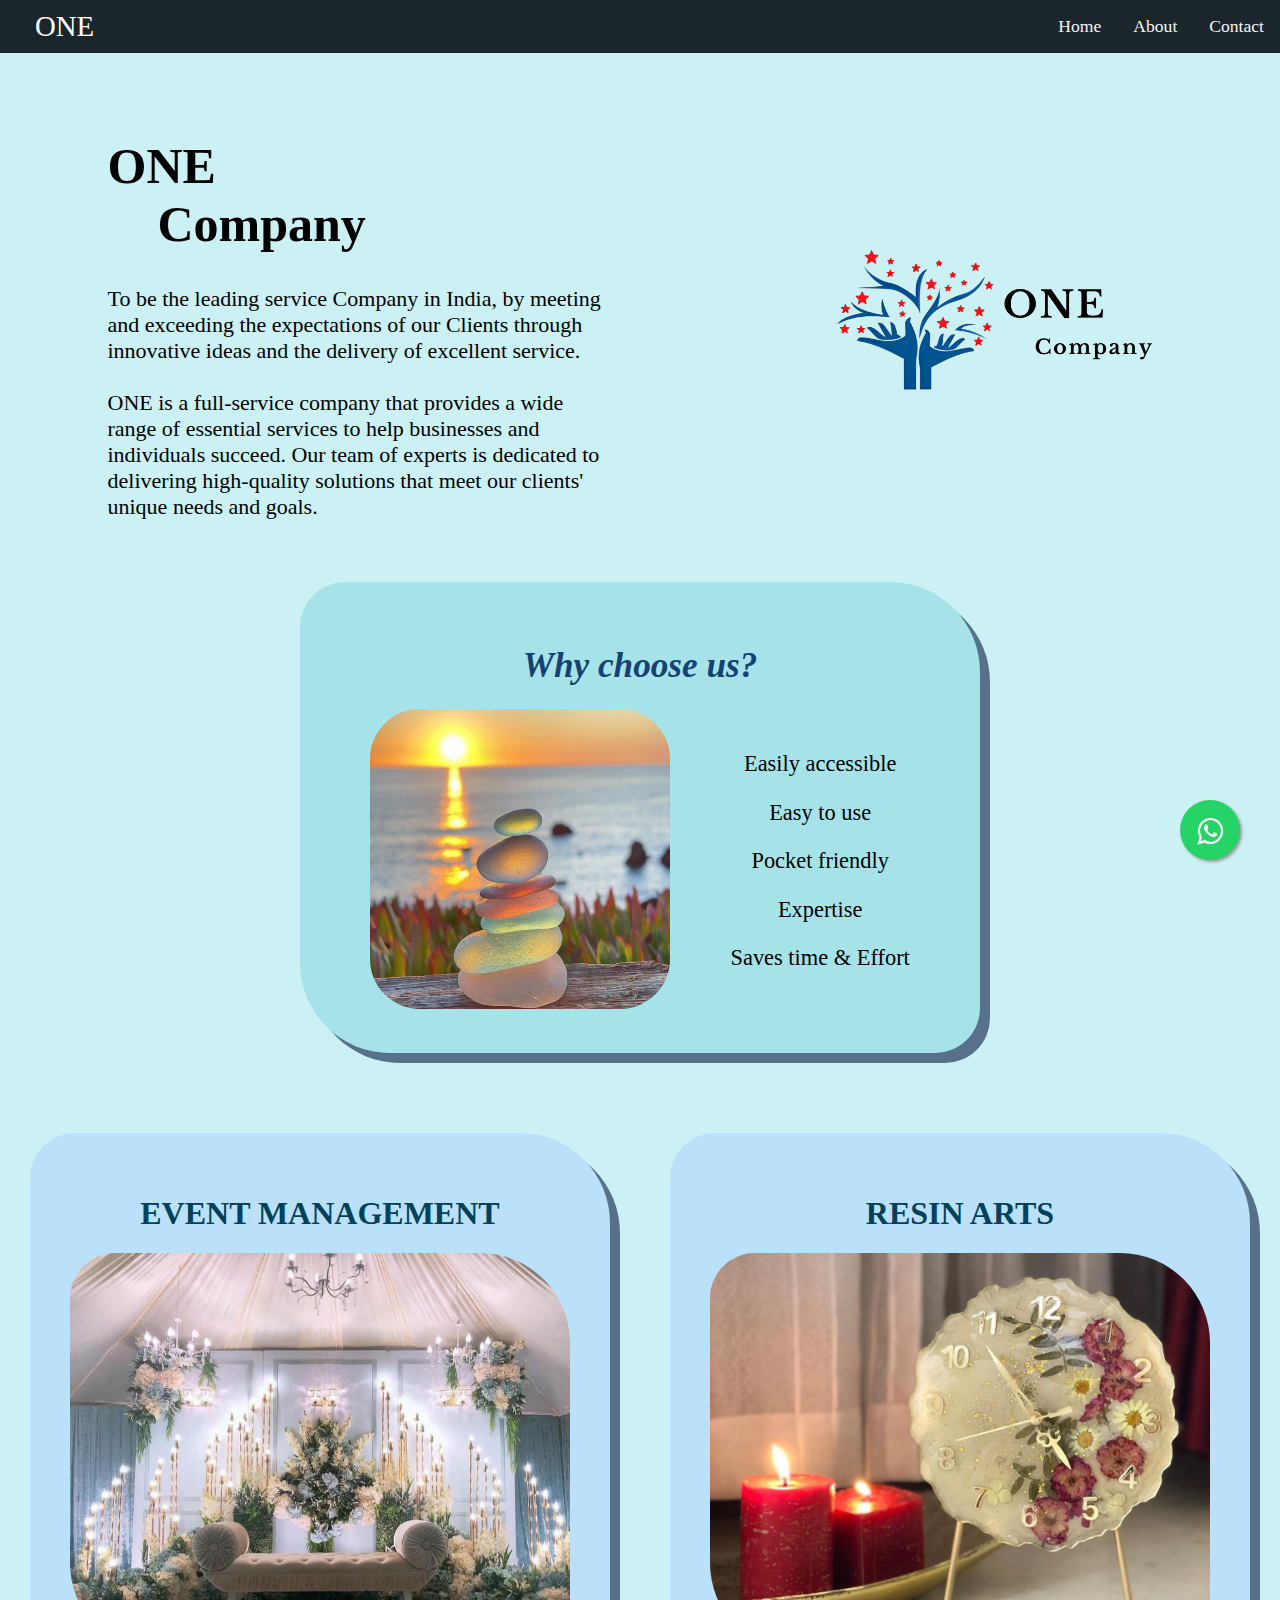
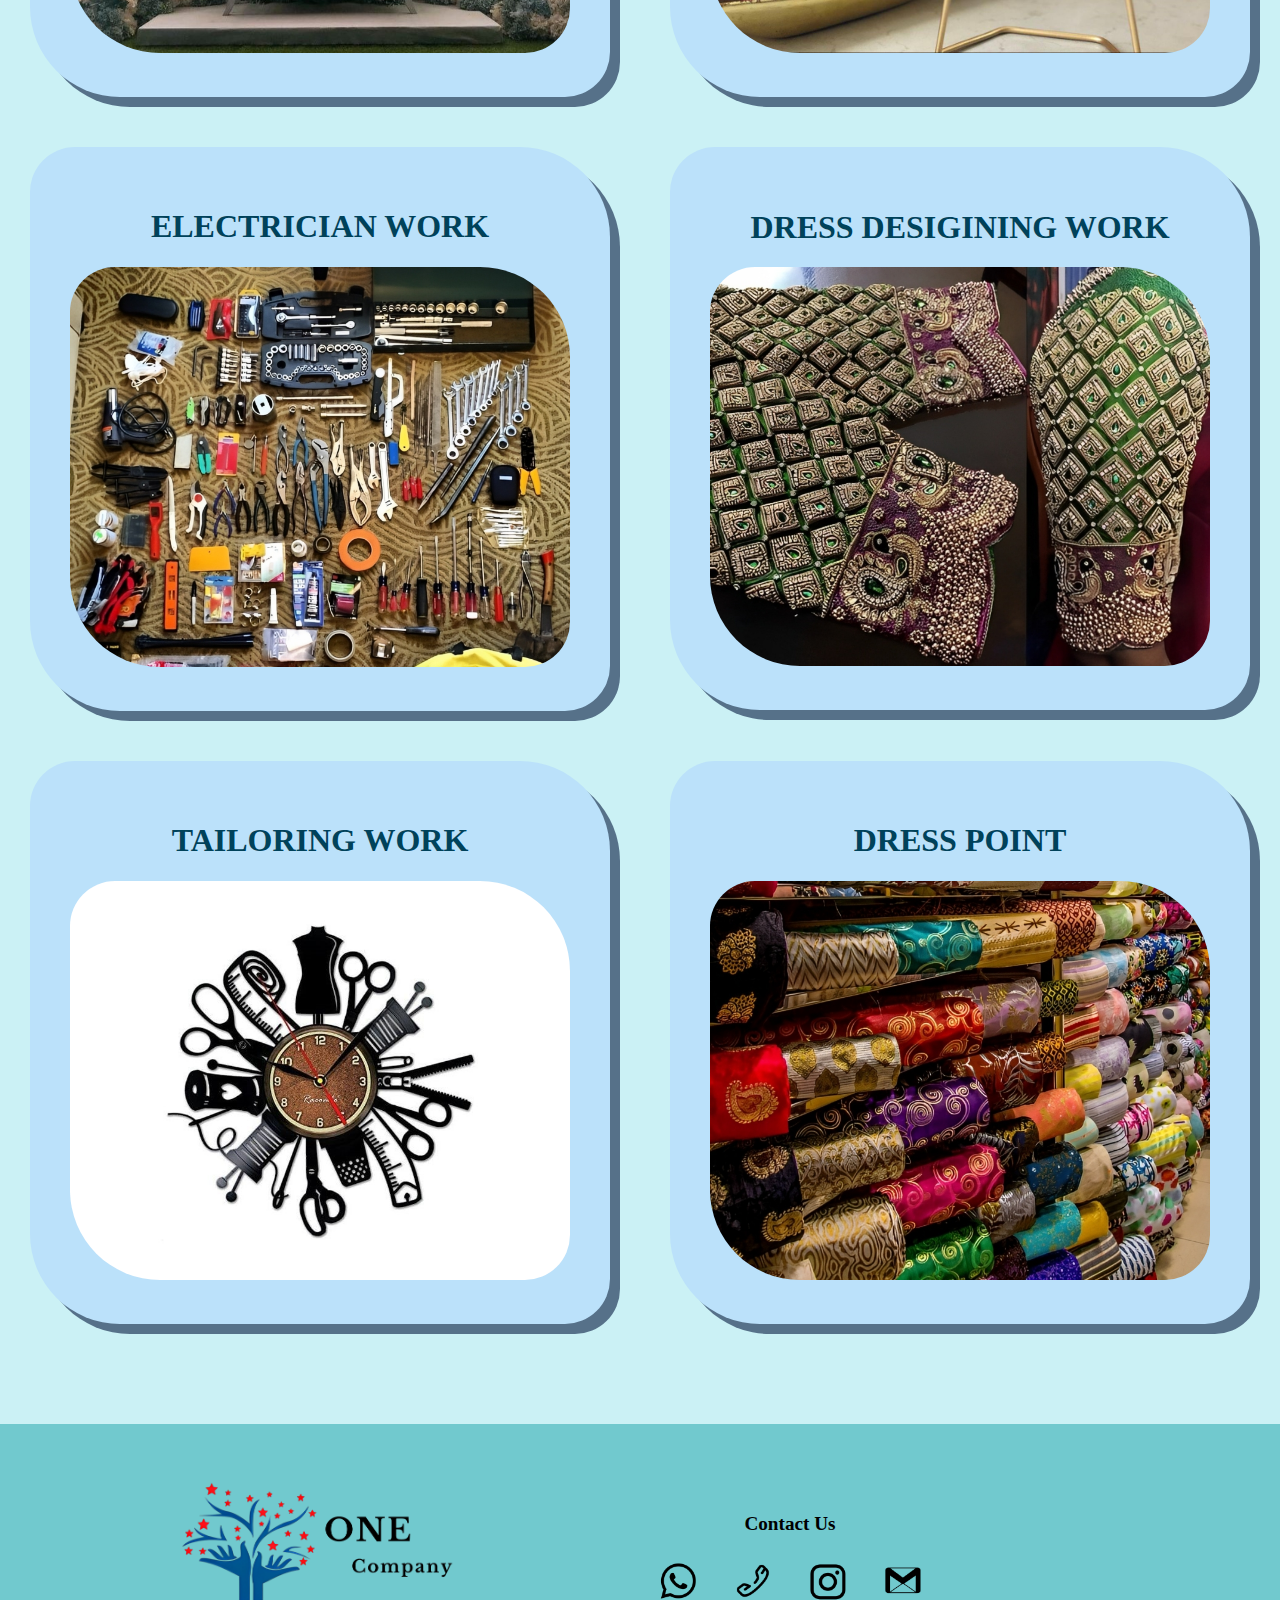
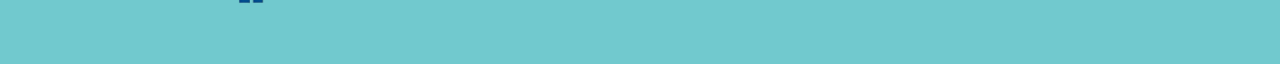
<file: index.html>
<!DOCTYPE html>
<html>
<head>
	<meta charset="utf-8">
	<meta name="viewport" content="width=device-width, initial-scale=1">
	<script src="script.js" defer></script>
	<link rel="icon"  href="one2.png"/>
	<link rel="stylesheet" type="text/css" href="index.css">
	<link rel="stylesheet" href="https://maxcdn.bootstrapcdn.com/font-awesome/4.5.0/css/font-awesome.min.css">
	<title>ONE</title>
</head>
<body>
  <nav class="navbar">
        <div class="brand-title">ONE</div>
        <a href="#" class="toggle-button">
          <span class="bar"></span>
          <span class="bar"></span>
          <span class="bar"></span>
        </a>
        <div class="navbar-links">
          <ul>
            <li><a href="index.html">Home</a></li>
            <li><a href="about.html">About</a></li>
            <li><a href="contact.html">Contact</a></li>
          </ul>
        </div>
      </nav>
<div class="table1">
<div class="oon"><p class="ONE"><h1 style="font-size: 50px; font-family:  Exo 2, sans-serif; ">ONE<br>&emsp;Company</h1></p>
			<p style="font-size: 22px;">To be the leading service Company in India, by meeting and exceeding the expectations of our Clients through innovative ideas and the delivery of excellent service.<br><br>ONE is a full-service company that provides a wide range of essential services to help businesses and individuals succeed.
			Our team of experts is dedicated to delivering high-quality solutions that meet our clients' unique needs and goals.</p>
</div>
<div class="onelogo">
<img src="one1.png" ><br>
</div>
</div>
<div class="why">

		<h1>Why choose us?</h1>
		<div class="picw">
			
			<div><img src="p.jpg"> </div>
			<div>
				<p>Easily accessible</p>
				<p>Easy to use</p>
				<p>Pocket friendly</p>
				<p>Expertise</p>
				<p>Saves time & Effort</p>
				
			</div>
		
	</div>
</div>
	<div class="main">
		<div class="sampurna">
			<a href="sampurna.html">
				<p class="tag"><h1>EVENT MANAGEMENT</h1></p>
				<img src="em.jpeg" >
			</a>
		</div>
		<div class="resin">
			<a href="resin.html">
				<p class="tag"><h1>RESIN ARTS</h1></p>
				<img src="resin.jpg"></a>

</div>
		<div class="electrician">
			<a href="electrician.html">
				<p class="tag"><h1>ELECTRICIAN WORK</h1></p>
				<img src="E.png"></a>

		</div>
		<div class="design">
			<a href="design.html">
				<p class="tag"><h1>DRESS DESIGINING WORK</h1></p>
				<img src="dg.png"  ></a>

</div>
		

		

		<div class="tailor">
						<a href="tailor.html">
							<p class="tag"><h1>TAILORING WORK</h1></p>
							<img src="T.jpeg"></a>

		</div>
		<div class="dress">
			<a href="dress.html">
				<p class="tag"><h1>DRESS POINT</h1></p>
				<img src="d.png"></a>

	</div>
			
	</div>
	<a href="https://api.whatsapp.com/send?phone=+918884330288&text=" class="float" target="_blank">
<i class="fa fa-whatsapp my-float"></i>
</a>
			

				<footer>

					<div class="footer">
						<div class="column1">
							<img src="one1.png" alt="Company Logo" class="logo">
						</div>

						<div class="social-icon">
							<div class="item1">
								<h4 style="font-size: 1.2rem;">Contact Us</h4>
							</div>
							<div class="item2">
								<a href="https://api.whatsapp.com/send?phone=+918884330288&text=" target="_blank" class="whatsapp"><img src="wa.png"></a>
								<a href="tel:8884330288" target="_blank" class="call"> <img src="call.png"></a>
								<a href="https://www.instagram.com/one_companyy" target="_blank" class="insta"><img src="insta.png"></a>
								<a href="mailto:onecompany.jpg@gmail.com" target="_blank" class="mail"><img src="mail.png"></a>
							</div>
						</div>


	        </div>

				</footer>


</body>
</html>
</file>
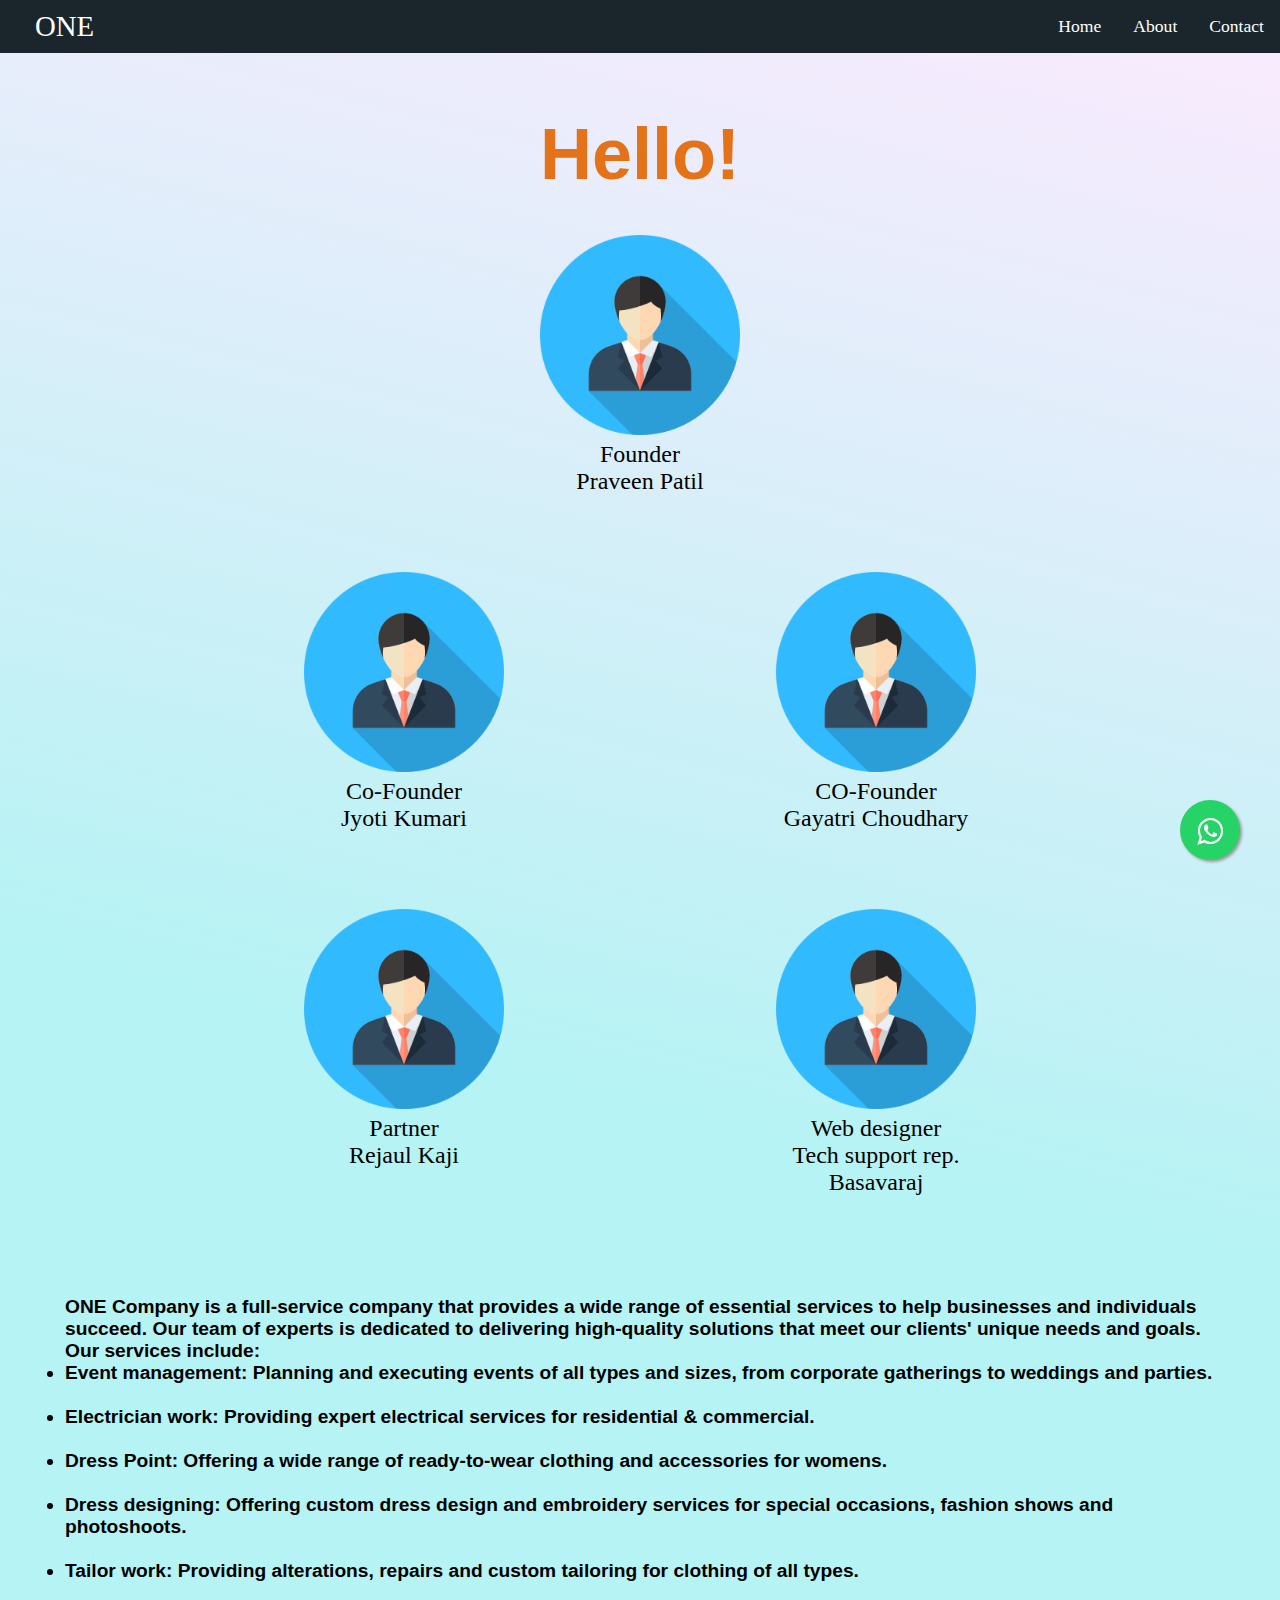
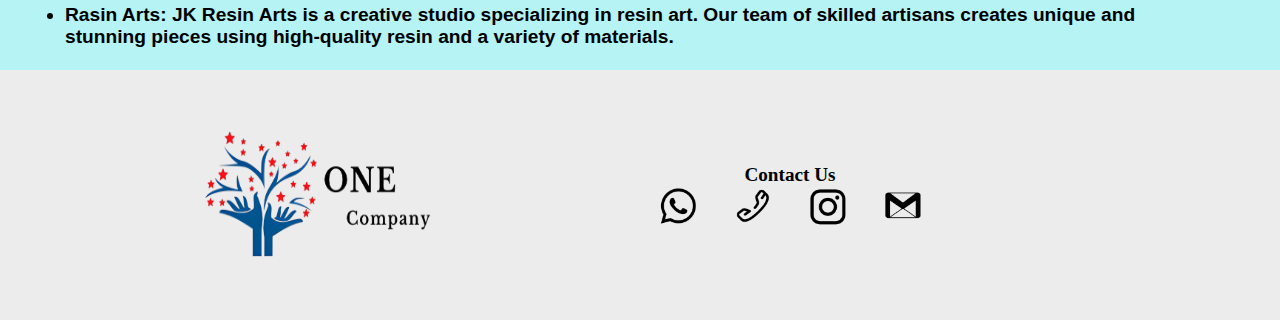
<file: about.html>
<!DOCTYPE html>
<html>
<head>
	<meta charset="utf-8">
	<meta name="viewport" content="width=device-width, initial-scale=1">
	<link rel="icon"  href="one2.png"/>
	<link rel="stylesheet" href="https://maxcdn.bootstrapcdn.com/font-awesome/4.5.0/css/font-awesome.min.css">
	<link rel="stylesheet" type="text/css" href="about.css">
	<script src="script.js" defer></script>
	<title>ONE | About Us</title>
</head>
<body>
	 <nav class="navbar">
       <div class="brand-title">ONE</div>
        <a href="#" class="toggle-button">
          <span class="bar"></span>
          <span class="bar"></span>
          <span class="bar"></span>
        </a>
        <div class="navbar-links">
          <ul>
            <li><a href="index.html">Home</a></li>
            <li><a href="about.html">About</a></li>
            <li><a href="contact.html">Contact</a></li>
          </ul>
        </div>
      </nav>
<h1>Hello!</h1>
<div class="parent">
<div class="div1"><img src="b.jpg">Founder <br>Praveen Patil </div>
<div class="div2"><img src="b.jpg"><br> Co-Founder<br>Jyoti Kumari </div>
<div class="div3"><img src="b.jpg"><br>CO-Founder<br>Gayatri Choudhary</div>
<div class="div4"> <img src="b.jpg"><br>Partner <br>Rejaul Kaji</div>
<div class="div5"> <img src="b.jpg"><br>Web designer<br>Tech support rep.<br> Basavaraj </div>
</div>


<div class="one">

<h3>ONE Company is a full-service company that provides a wide range of essential services to help businesses and individuals succeed. Our team of experts is dedicated to delivering high-quality solutions that meet our clients' unique needs and goals.</h3>
<h3>Our services include:</h3>
<h3><ul><li>
	Event management: Planning and executing events of all types and sizes, from corporate gatherings to weddings and parties.</li><br>
<li> Electrician work: Providing expert electrical services for residential & commercial.</li><br>
<li>Dress Point: Offering a wide range of ready-to-wear clothing and accessories for womens.</li><br>
<li>Dress designing: Offering custom dress design and embroidery services for special occasions, fashion shows and photoshoots.</li><br>
<li>Tailor work: Providing alterations, repairs and custom tailoring for clothing of all types.</li><br>

<li>Rasin Arts: JK Resin Arts is a creative studio specializing in resin art. Our team of skilled artisans creates unique and stunning pieces using high-quality resin and a variety of materials.</li><br>
</ul>
</h3>
</div>
<a href="https://api.whatsapp.com/send?phone=+918884330288&text=" class="float" target="_blank">
<i class="fa fa-whatsapp my-float"></i>
</a>

<footer>

	<div class="footer">
		
		

		<div class="column1">
			<img src="one1.png" alt="Company Logo" class="logo">
		</div>

		<div class="social-icon">
			<div class="item1">
				<h4 style="font-size: 1.2rem;">Contact Us</h4>
			</div>
			<div class="item2">
				<a href="https://api.whatsapp.com/send?phone=+918884330288&text=" target="_blank" class="whatsapp"><img src="wa.png"></a>
				<a href="tel:8884330288" target="_blank" class="call"> <img src="call.png"></a>
				<a href="https://www.instagram.com/one_companyy" target="_blank" class="insta"><img src="insta.png"></a>
				<a href="mailto:onecompany.jpg@gmail.com" target="_blank" class="mail"><img src="mail.png"></a>
			</div>
		</div>


	</div>
</footer>


</body>
</html>
</file>
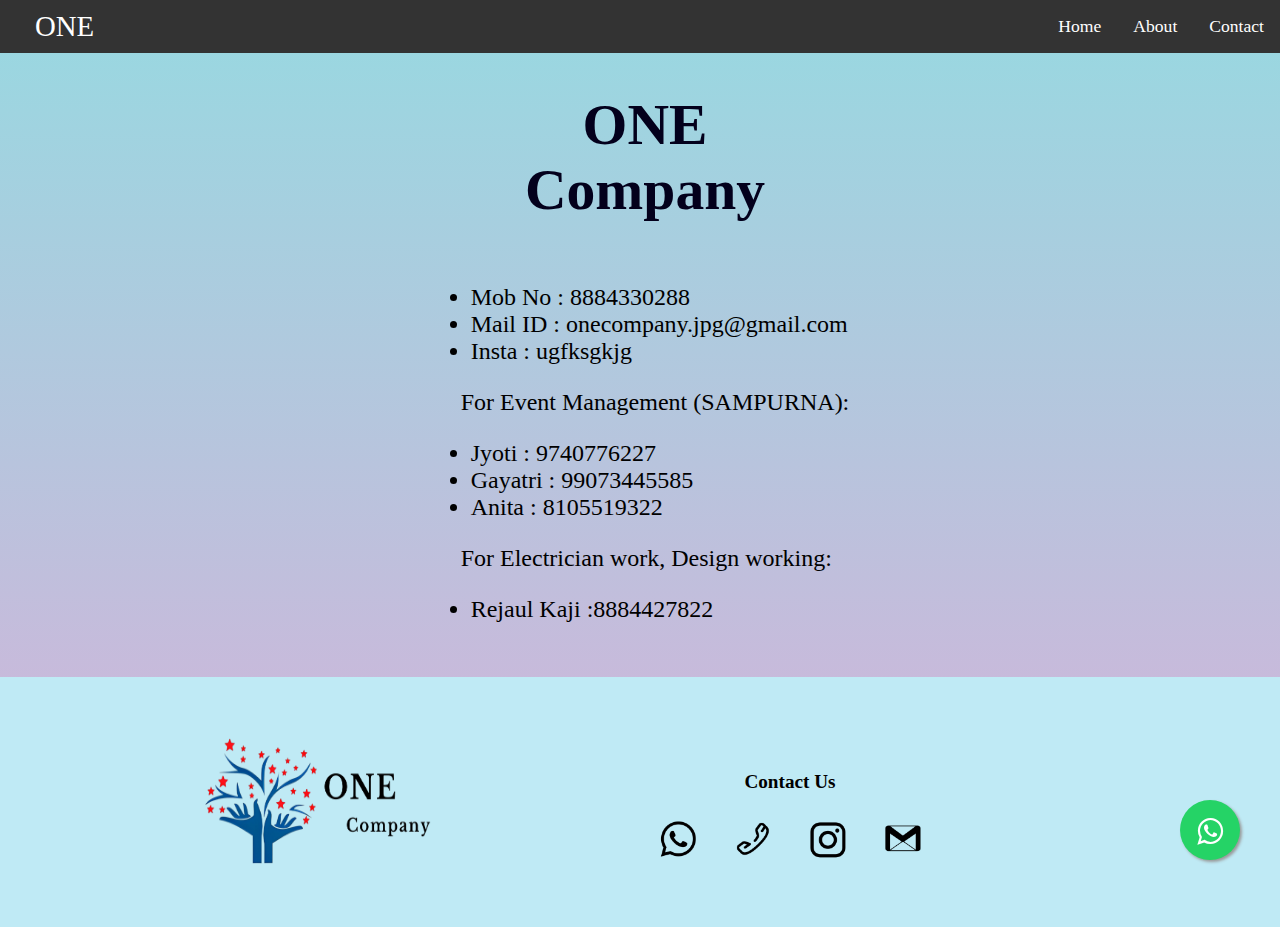
<file: contact.html>
<!DOCTYPE html>
<html>
<head>
	<meta charset="utf-8">
	<meta name="viewport" content="width=device-width, initial-scale=1">
	<script src="script.js" defer></script>
	<link rel="icon"  href="one2.png"/>
	<link rel="stylesheet" type="text/css" href="contact.css">
	<link rel="stylesheet" href="https://maxcdn.bootstrapcdn.com/font-awesome/4.5.0/css/font-awesome.min.css">
	<title>ONE | Contact us</title>
</head>
<body>

<nav class="navbar">
        <div class="brand-title">ONE</div>
        <a href="#" class="toggle-button">
          <span class="bar"></span>
          <span class="bar"></span>
          <span class="bar"></span>
        </a>
        <div class="navbar-links">
          <ul>
            <li><a href="index.html">Home</a></li>
            <li><a href="about.html">About</a></li>
            <li><a href="contact.html">Contact</a></li>
          </ul>
        </div>
      </nav>

<div class="name">
	<h1>ONE<br>Company</h1>
</div>
<div class="main">
	<div></div>
	<div>
	<ul class="no"><li>Mob No : 8884330288</li>
		<li>Mail ID : onecompany.jpg@gmail.com</li>
		<li>Insta : ugfksgkjg</li>
	</ul>
<p class="no">&emsp;
	For Event Management (SAMPURNA):<br>
	<ul class="no"><li>
	Jyoti : 9740776227</li>
	<li>Gayatri : 99073445585</li>
	<li>Anita : 8105519322</li>
</ul>
</p>
<p class="no">&emsp;
	For Electrician work, Design working:
	<br>
	<ul class="no">
		<li>Rejaul Kaji :8884427822</li>
	</ul> 

</p>
</div>
<div></div>


</div>
<a href="https://api.whatsapp.com/send?phone=+918884330288&text=" class="float" target="_blank">
<i class="fa fa-whatsapp my-float"></i>
</a>

<footer>

	<div class="footer">
		<div class="column1">
			<img src="one1.png" alt="Company Logo" class="logo">
		</div>

		<div class="social-icon">
			<div class="item1">
				<h4 style="font-size: 1.2rem;">Contact Us</h4>
			</div>
			<div class="item2">
				<a href="https://api.whatsapp.com/send?phone=+918884330288&text=" target="_blank" class="whatsapp"><img src="wa.png"></a>
				<a href="tel:8884330288" target="_blank" class="call"> <img src="call.png"></a>
				<a href="https://www.instagram.com/patilpraveen14" target="_blank" class="insta"><img src="insta.png"></a>
				<a href="mailto:onecompany.jpg@gmail.com" target="_blank" class="mail"><img src="mail.png"></a>
			</div>
		</div>


	</div>
</footer>

</body>
</html>
</file>
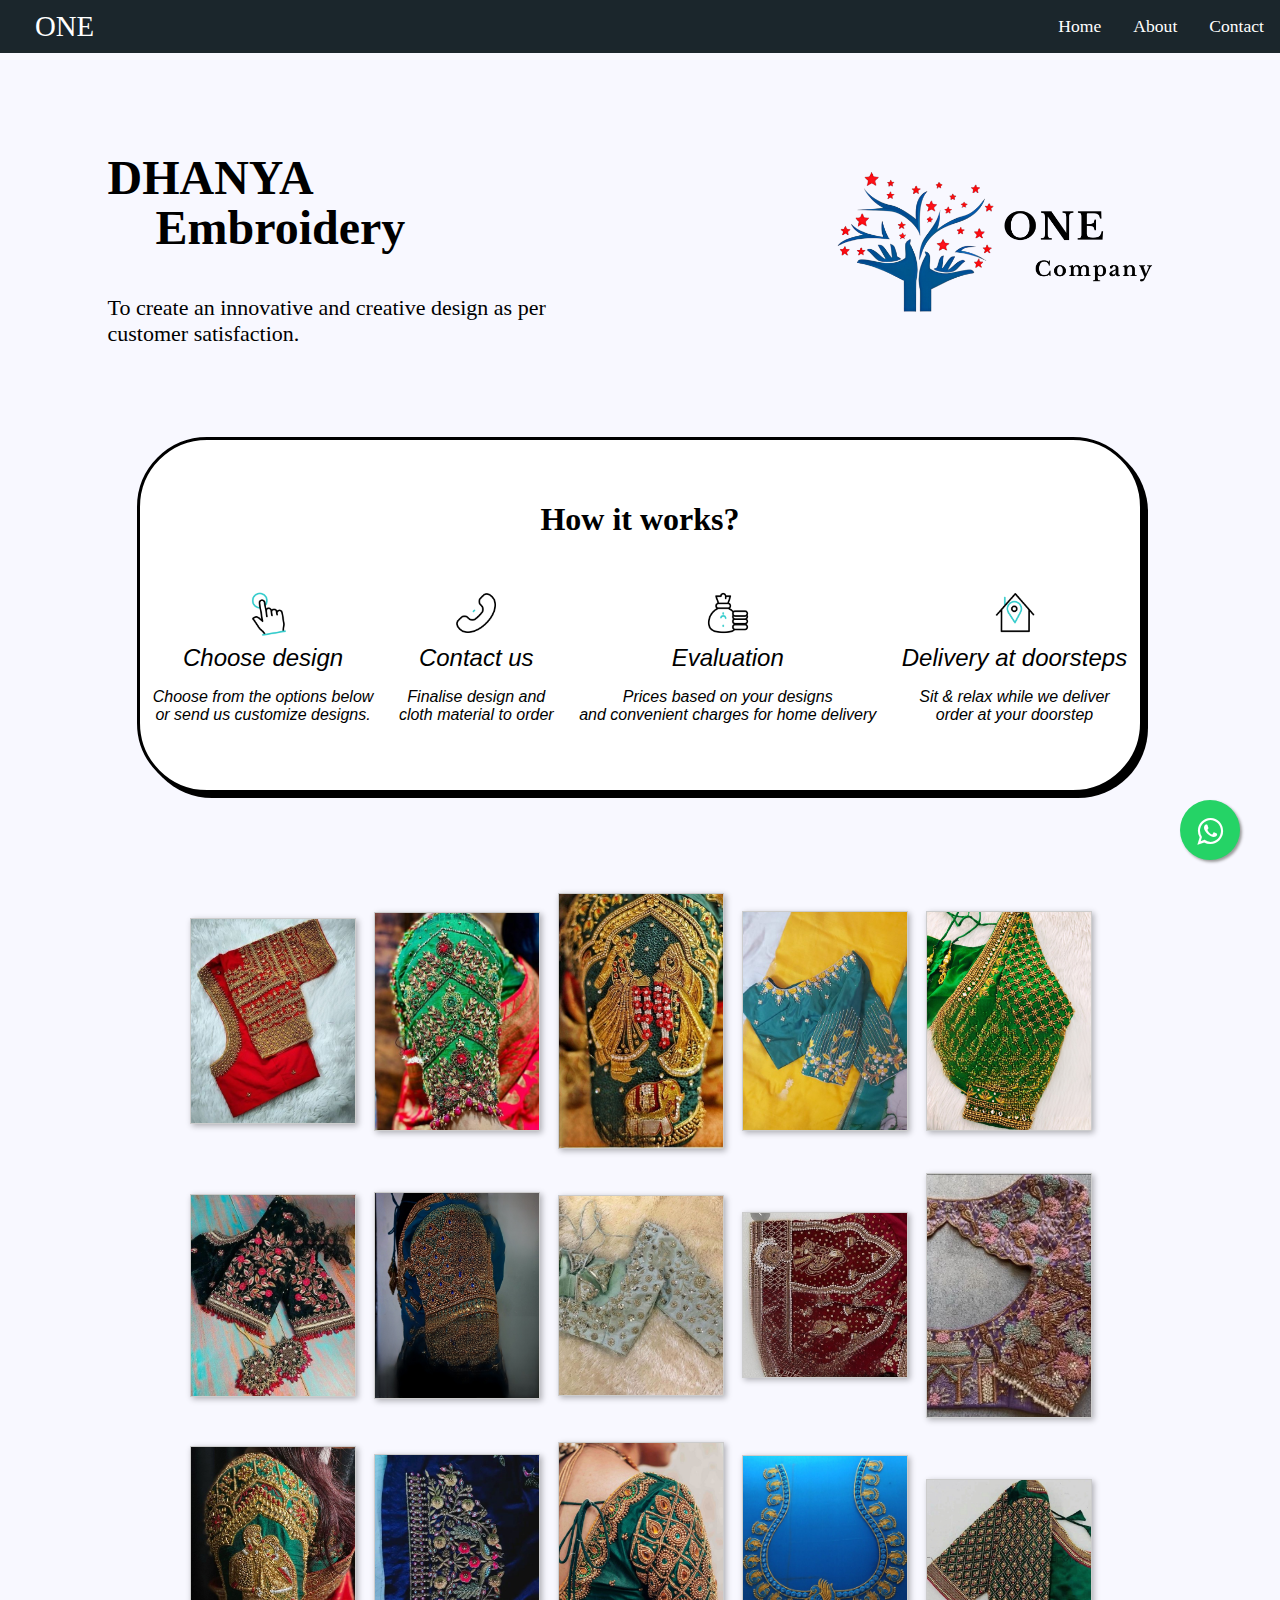
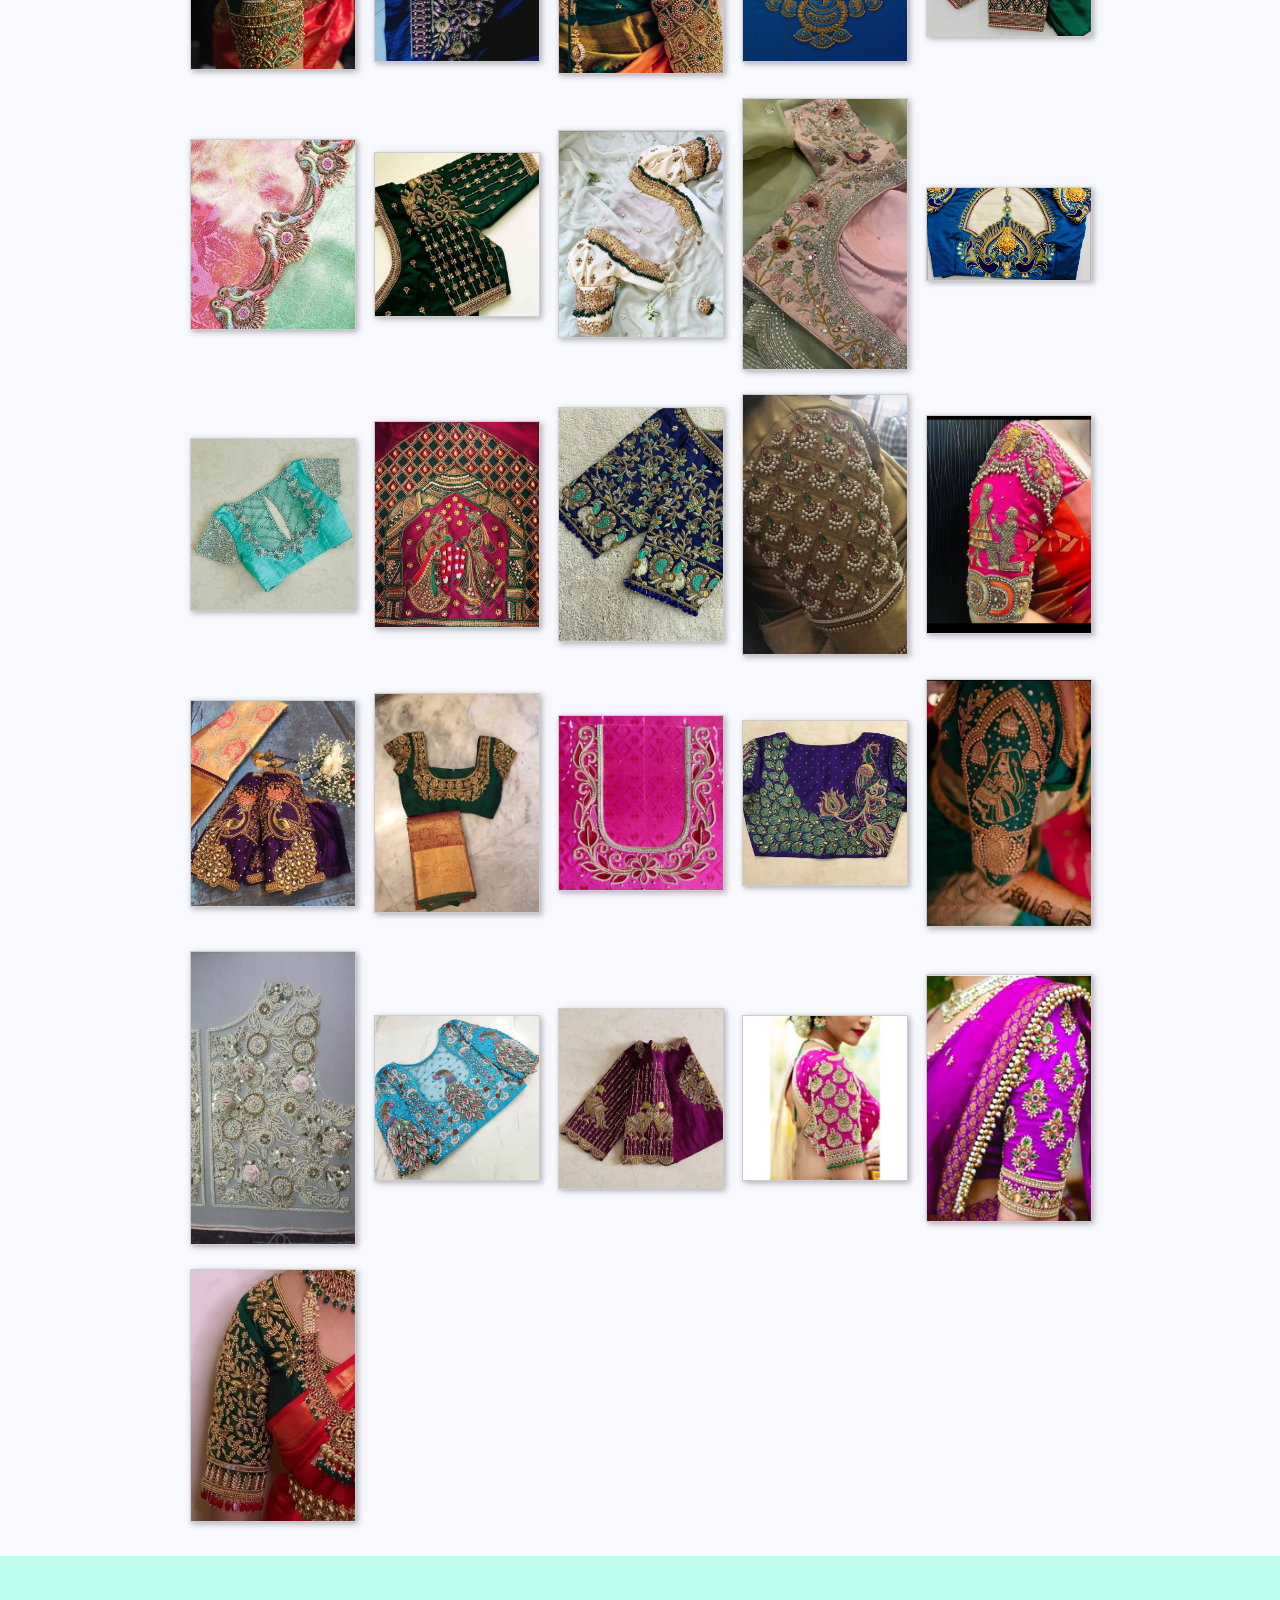
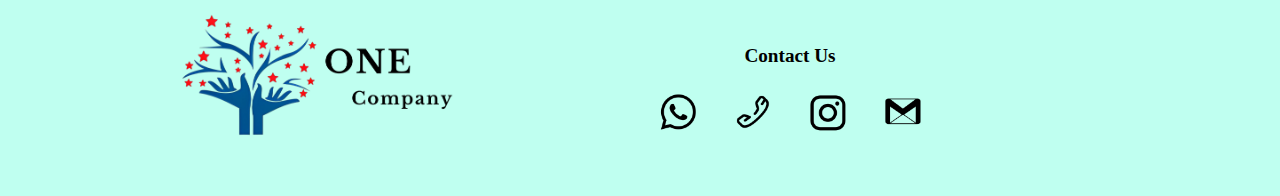
<file: design.html>
<!DOCTYPE html>
<html>
<head>
	<meta charset="utf-8">
	<meta name="viewport" content="width=device-width, initial-scale=1">
	<link rel="stylesheet" type="text/css" href="design.css">
	<link rel="icon"  href="one2.png"/>
	<link rel="stylesheet" href="https://maxcdn.bootstrapcdn.com/font-awesome/4.5.0/css/font-awesome.min.css">
	<script type="text/javascript">
		function getRandomSize(min, max) {
  return Math.round(Math.random() * (max - min) + min);
}

var allImages = "";

for (var i = 0; i < 25; i++) {
  var width = getRandomSize(200, 400);
  var height = getRandomSize(200, 400);
  allImages += '<img src="https://placekitten.com/' + width + '/' + height + '" alt="pretty kitty">';
}

photos.innerHTML = allImages
	</script>
	<script src="script.js" defer></script>
	<title>Dhanya Embroidry</title>
</head>
<body>
	<nav class="navbar">
		<div class="brand-title">ONE</div>
		<a href="#" class="toggle-button">
			<span class="bar"></span>
			<span class="bar"></span>
			<span class="bar"></span>
		</a>
		<div class="navbar-links">
			<ul>
				<li><a href="index.html">Home</a></li>
				<li><a href="about.html">About</a></li>
				<li><a href="contact.html">Contact</a></li>
			</ul>
		</div>
	</nav>
	<div class="table1">
		<div class="oon"><div class="ONE"><h1>DHANYA <br>&emsp;Embroidery</h1></div>
			<p style="font-size: 22px;">To create an innovative and creative design as per customer satisfaction.</p>
		</div>
		<div class="onelogo">
			<img src="one1.png" ><br>
		</div>
	</div>
<div class="how">
	<h1>How it works?</h1>
	<div class="list">
		<div><img src="2.gif"><br>Choose design<p>Choose from the options below <br> or send us customize designs.</p> </div>
		<div><img src="1.gif"><br>Contact us <p>Finalise design and   <br>cloth material to order</p> </div>
		<div><img src="4.gif"><br> Evaluation <p>Prices based on your designs <br>and convenient charges for home delivery</p> </div>
		<div><img src="6.gif"><br>Delivery at doorsteps<p>Sit & relax while we deliver<br>order at your doorstep</p> </div>
	</div>
</div>

	<div class="photos">
	 
	 <div><img src="final/1.jpg"></div>
	 <div><img src="final/2.jpg"></div>
	 <div><img src="final/3.jpg"></div>
	 <div><img src="final/4.jpg"></div>
	 <div><img src="final/5.jpg"></div>
	 <div><img src="final/6.jpg"></div>
	 <div><img src="final/7.jpg"></div>
	 <div><img src="final/8.jpg"></div>
	 <div><img src="final/9.jpg"></div>
	 <div><img src="final/10.jpg"></div>
	 <div><img src="final/11.jpeg"></div>
	 <div><img src="final/12.jpg"></div>
	 <div><img src="final/13.jpeg"></div>
	 <div><img src="final/14.jpeg"></div>
	 <div><img src="final/15.jpeg"></div>
	 <div><img src="final/16.jpg"></div>
	 <div><img src="final/17.jpg"></div>
 	 <div><img src="final/18.jpg"></div>
	 <div><img src="final/19.jpg"></div>
	 <div><img src="final/20.jpeg"></div>
	 <div><img src="final/21.jpg"></div>
	 <div><img src="final/22.jpeg"></div>
	 <div><img src="final/23.jpg"></div>
	 <div><img src="final/24.jpeg"></div>
	 <div><img src="final/25.jpeg"></div>
	 <div><img src="final/26.jpg"></div>
	
	 <div><img src="final/28.jpg"></div>
	 <div><img src="final/29.jpeg"></div>
	 
	 <div><img src="final/31.jpeg"></div>
	 <div><img src="final/32.jpg"></div>
	 <div><img src="final/33.jpg"></div>
	 <div><img src="final/34.jpg"></div>
	 <div><img src="final/35.jpg"></div>
	 <div><img src="final/36.jpg"></div>
	 <div><img src="final/37.jpeg"></div>
	 <div><img src="final/38.jpeg"></div></div>
	 <a href="https://api.whatsapp.com/send?phone=+918884330288&text=" class="float" target="_blank">
<i class="fa fa-whatsapp my-float"></i>
</a>
<footer>

	<div class="footer">
		<div class="column1">
			<img src="one1.png" alt="Company Logo" class="logo">
		</div>

		<div class="social-icon">
			<div class="item1">
				<h4 style="font-size: 1.2rem;">Contact Us</h4>
			</div>
			<div class="item2">
				<a href="https://api.whatsapp.com/send?phone=+918884330288&text=" target="_blank" class="whatsapp"><img src="wa.png"></a>
				<a href="tel:8884330288" target="_blank" class="call"> <img src="call.png"></a>
				<a href="https://www.instagram.com/one_companyy" target="_blank" class="insta"><img src="insta.png"></a>
				<a href="mailto:onecompany.jpg@gmail.com" target="_blank" class="mail"><img src="mail.png"></a>
			</div>
		</div>


	</div>
</footer>

</body>
</html>
</file>
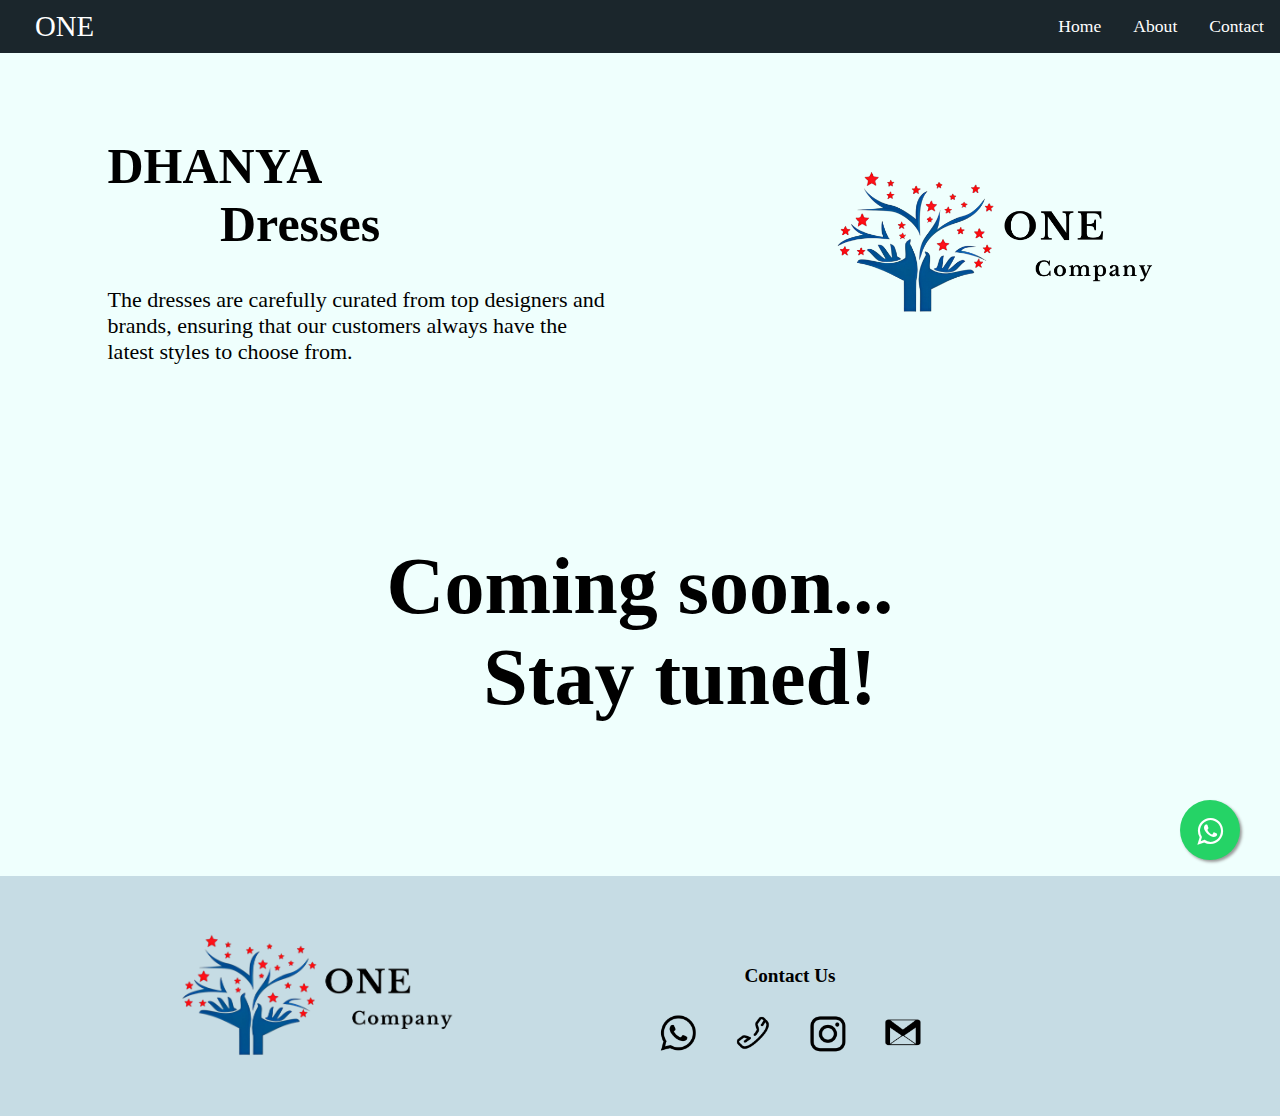
<file: dress.html>
<!DOCTYPE html>
<html>
<head>
	<meta charset="utf-8">
	<meta name="viewport" content="width=device-width, initial-scale=1">
	<link rel="stylesheet" href="https://maxcdn.bootstrapcdn.com/font-awesome/4.5.0/css/font-awesome.min.css">
	<script src="script.js" defer></script>
	<link rel="icon"  href="one2.png"/>
	<link rel="stylesheet" type="text/css" href="dress.css">
	<title>Dhanya dresses</title>
</head>
<body>
<nav class="navbar">
        <div class="brand-title">ONE</div>
        <a href="#" class="toggle-button">
          <span class="bar"></span>
          <span class="bar"></span>
          <span class="bar"></span>
        </a>
        <div class="navbar-links">
          <ul>
            <li><a href="index.html">Home</a></li>
            <li><a href="about.html">About</a></li>
            <li><a href="contact.html">Contact</a></li>
          </ul>
        </div>
      </nav>
<div class="table1">
<div class="oon"><p class="ONE"><h1 style="font-size: 50px; font-family:  Exo 2, sans-serif; ">DHANYA<br> &emsp;&emsp;  Dresses</h1></p>
<p style="font-size: 22px;">The dresses are carefully curated from top designers and brands, ensuring that our customers always have the latest styles to choose from.<br>
</p>
</div>
<div class="onelogo">
<img src="one1.png" ><br>
</div>
</div>

<div class="soon">
	<h1>Coming soon...
		<br>&emsp;Stay tuned!</h1>
</div>
<a href="https://api.whatsapp.com/send?phone=+918884330288&text=" class="float" target="_blank">
<i class="fa fa-whatsapp my-float"></i>
</a>
<footer>

	<div class="footer">
		<div class="column1">
			<img src="one1.png" alt="Company Logo" class="logo">
		</div>

		<div class="social-icon">
			<div class="item1">
				<h4 style="font-size: 1.2rem;">Contact Us</h4>
			</div>
			<div class="item2">
				<a href="https://api.whatsapp.com/send?phone=+918884330288&text=" target="_blank" class="whatsapp"><img src="wa.png"></a>
				<a href="tel:8884330288" target="_blank" class="call"> <img src="call.png"></a>
				<a href="https://www.instagram.com/one_companyy" target="_blank" class="insta"><img src="insta.png"></a>
				<a href="mailto:onecompany.jpg@gmail.com" target="_blank" class="mail"><img src="mail.png"></a>
			</div>
		</div>


	</div>
</footer>

</body>
</html>
</file>
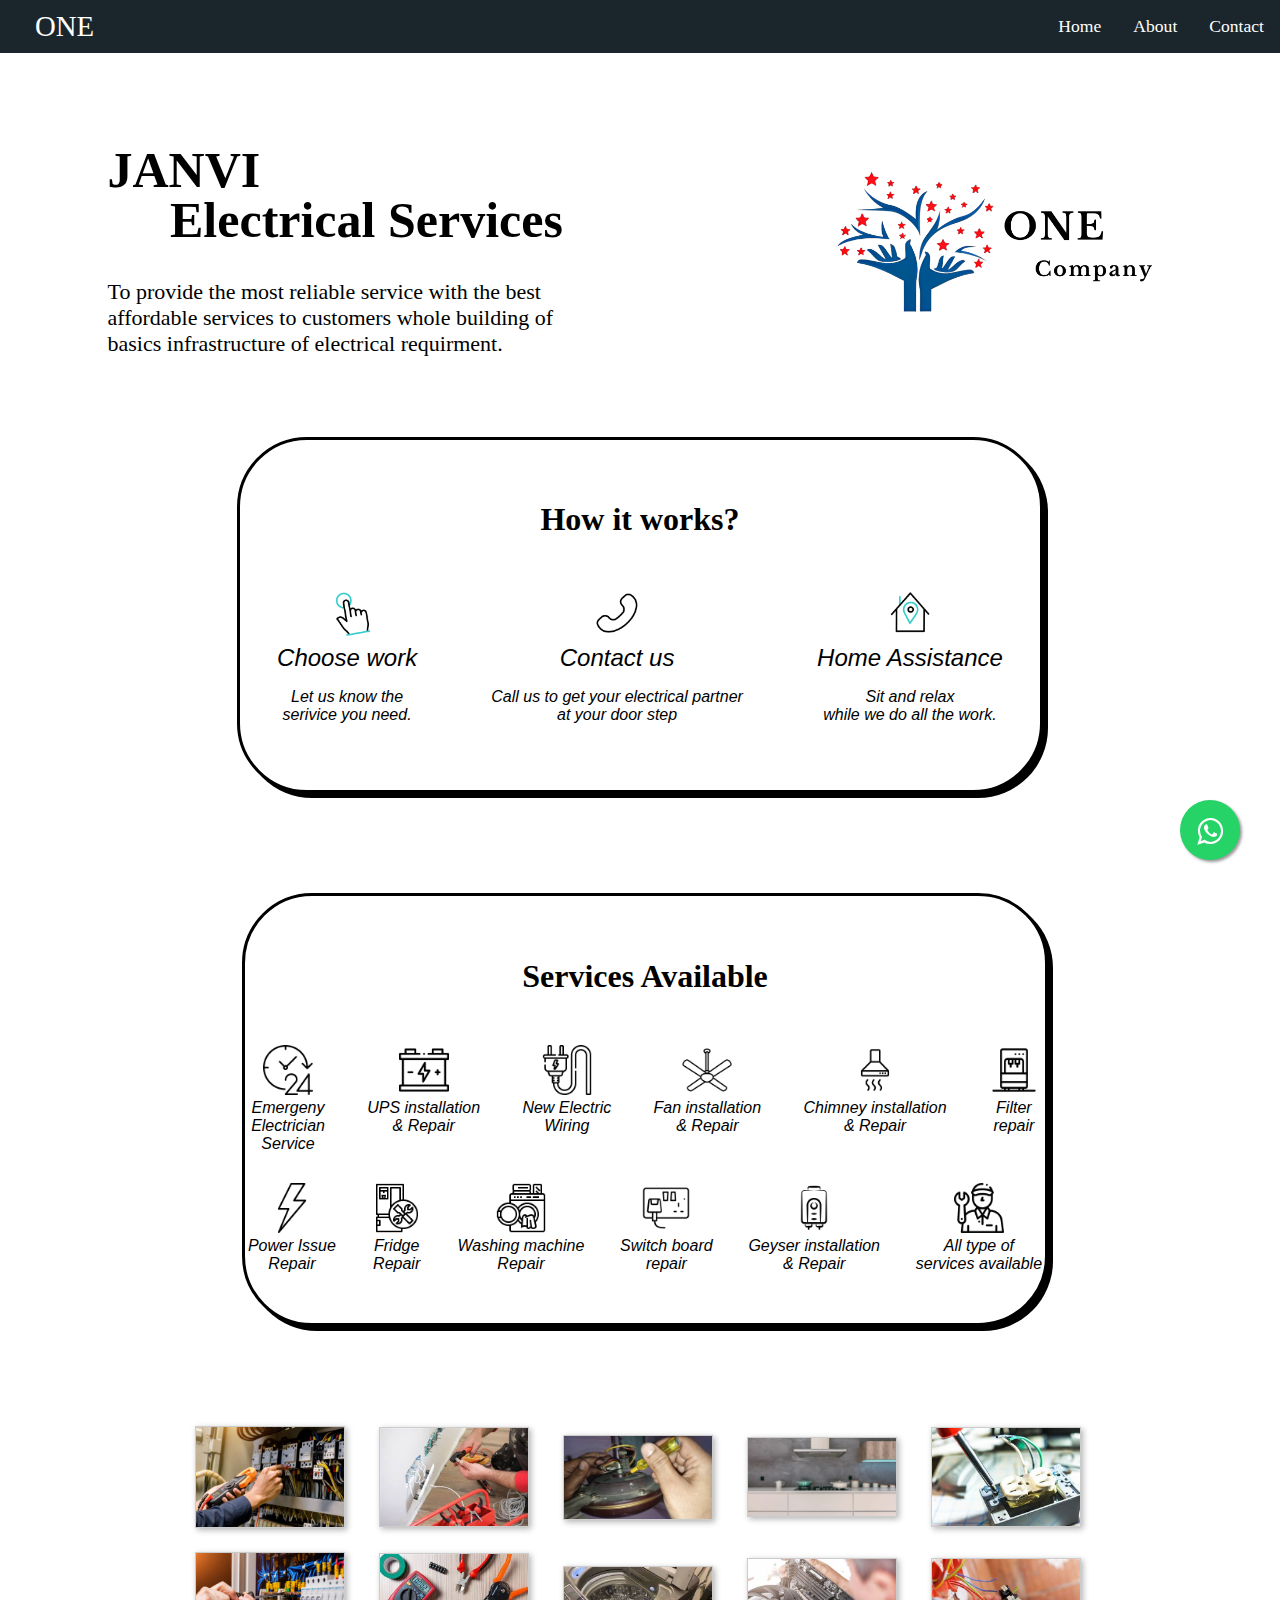
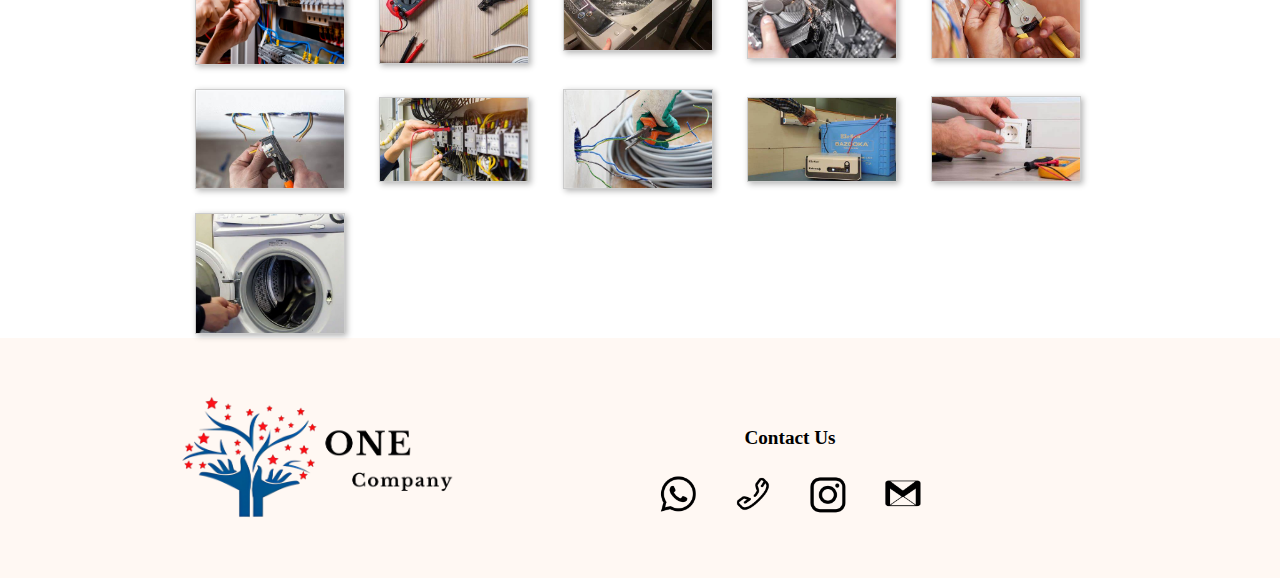
<file: electrician.html>
<!DOCTYPE html>
<html>
<head>
	<meta charset="utf-8">
	<meta name="viewport" content="width=device-width, initial-scale=1">
	<link rel="stylesheet" href="https://maxcdn.bootstrapcdn.com/font-awesome/4.5.0/css/font-awesome.min.css">
	<script src="script.js" defer></script>
	<link rel="icon"  href="one2.png"/>
	<script type="text/javascript">
		function getRandomSize(min, max) {
  return Math.round(Math.random() * (max - min) + min);
}

var allImages = "";

for (var i = 0; i < 25; i++) {
  var width = getRandomSize(200, 400);
  var height = getRandomSize(200, 400);
  allImages += '<img src="https://placekitten.com/' + width + '/' + height + '" alt="pretty kitty">';
}

photos.innerHTML = allImages
	</script>
	<link rel="stylesheet" type="text/css" href="electrician.css">
	<title>Janvi Electrical serives</title>
</head>
<body>
<nav class="navbar">
        <div class="brand-title">ONE</div>
        <a href="#" class="toggle-button">
          <span class="bar"></span>
          <span class="bar"></span>
          <span class="bar"></span>
        </a>
        <div class="navbar-links">
          <ul>
            <li><a href="index.html">Home</a></li>
            <li><a href="about.html">About</a></li>
            <li><a href="contact.html">Contact</a></li>
          </ul>
        </div>
      </nav>
<div class="table1">
<div class="oon"><p class="ONE"><h1>JANVI<br> &emsp;  Electrical Services</h1></p>
<p style="font-size: 22px;">To provide the most reliable service with the best affordable services to customers whole building of basics infrastructure of electrical requirment.<br>
	
</p>
</div>
<div class="onelogo">
<img src="one1.png" ><br>
</div>

</div>

<div class="how">
	<h1>How it works?</h1>
	<div class="list">
		<div><img src="2.gif"><br>Choose work<p>Let us know the  <br> serivice you need.</p> </div>
		<div><img src="1.gif"><br>Contact us <p>Call us to get your electrical partner  <br>at your door step</p> </div>
		<div><img src="6.gif"><br>Home Assistance <p>Sit and relax<br>while we do all the work.</p> </div>
		
	</div>
</div>
<div class="margin">
<div class="services">
	<h1>Services Available</h1>
	<div class="list1">
		<div><img src="0.2/1.png"><br>Emergeny<br> Electrician<br> Service   </div>
		<div><img src="0.2/3.png"><br>UPS installation<br> & Repair   </div>
		<div><img src="0.2/4.png"><br>New Electric<br> Wiring   </div>
		<div><img src="0.2/5.png"><br>Fan installation<br> & Repair  </div>
		<div><img src="0.2/6.png"><br>Chimney installation<br> & Repair   </div>
		<div><img src="0.2/7.png"><br>Filter <br>repair   </div>
		<div><img src="0.2/8.png"><br>Power Issue<br> Repair   </div>
		<div><img src="0.2/9.png"><br>Fridge<br> Repair   </div>
		<div><img src="0.2/10.png"><br>Washing machine<br> Repair  </div>
		
		
		<div><img src="0.2/13.png"><br>Switch board<br> repair  </div>
		<div><img src="0.2/14.png"><br>Geyser installation<br> & Repair   </div>
		<div><img src="0.2/15.png"><br>All type of<br> services available   </div>
		
		
	</div>
</div>
	
</div>


<div class="margin">
<div class="photos">
	 
	 <div><img src="0.1/1.jpg"></div>
	 <div><img src="0.1/2.jpg"></div>
	 <div><img src="0.1/3.jpg"></div>
	 <div><img src="0.1/4.webp"></div>
	 <div><img src="0.1/5.jpg"></div>
	 <div><img src="0.1/6.jpg"></div>
	 <div><img src="0.1/7.jpg"></div>
	 <div><img src="0.1/8.jpg"></div>
	 <div><img src="0.1/9.jpg"></div>
	 <div><img src="0.1/10.jpg"></div>
	 <div><img src="0.1/11.jpg"></div>
	 <div><img src="0.1/12.jpg"></div>
	 <div><img src="0.1/13.jpg"></div>
	 <div><img src="0.1/14.jpg"></div>
	 <div><img src="0.1/15.jpg"></div>
	 <div><img src="0.1/16.jpg"></div>
	 </div>
	</div>
	<a href="https://api.whatsapp.com/send?phone=+918884330288&text=" class="float" target="_blank">
<i class="fa fa-whatsapp my-float"></i>
</a>
<footer>

	<div class="footer">
		<div class="column1">
			<img src="one1.png" alt="Company Logo" class="logo">
		</div>

		<div class="social-icon">
			<div class="item1">
				<h4 style="font-size: 1.2rem;">Contact Us</h4>
			</div>
			<div class="item2">
				<a href="https://api.whatsapp.com/send?phone=+918884330288&text=" target="_blank" class="whatsapp"><img src="wa.png"></a>
				<a href="tel:8884330288" target="_blank" class="call"> <img src="call.png"></a>
				<a href="https://www.instagram.com/one_companyy" target="_blank" class="insta"><img src="insta.png"></a>
				<a href="mailto:onecompany.jpg@gmail.com" target="_blank" class="mail"><img src="mail.png"></a>
			</div>
		</div>


	</div>
</footer>

</body>
</html>
</file>
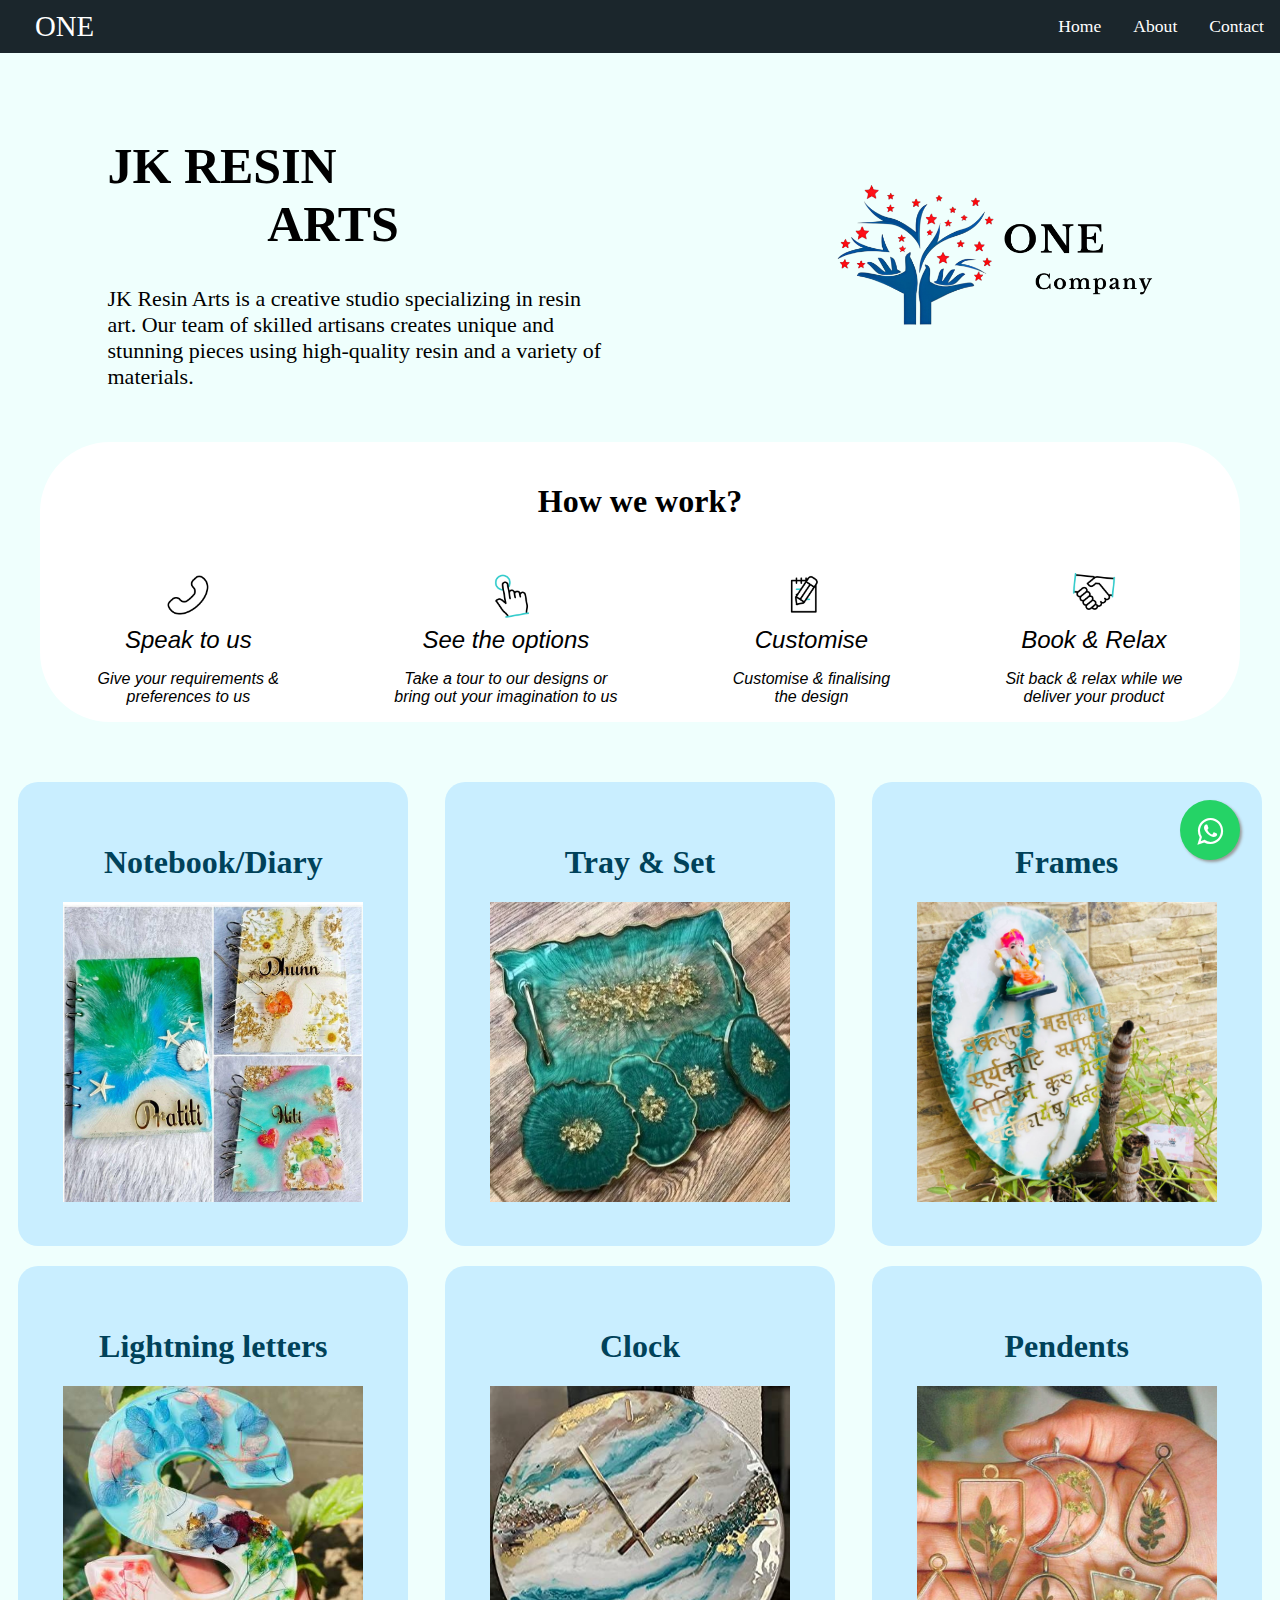
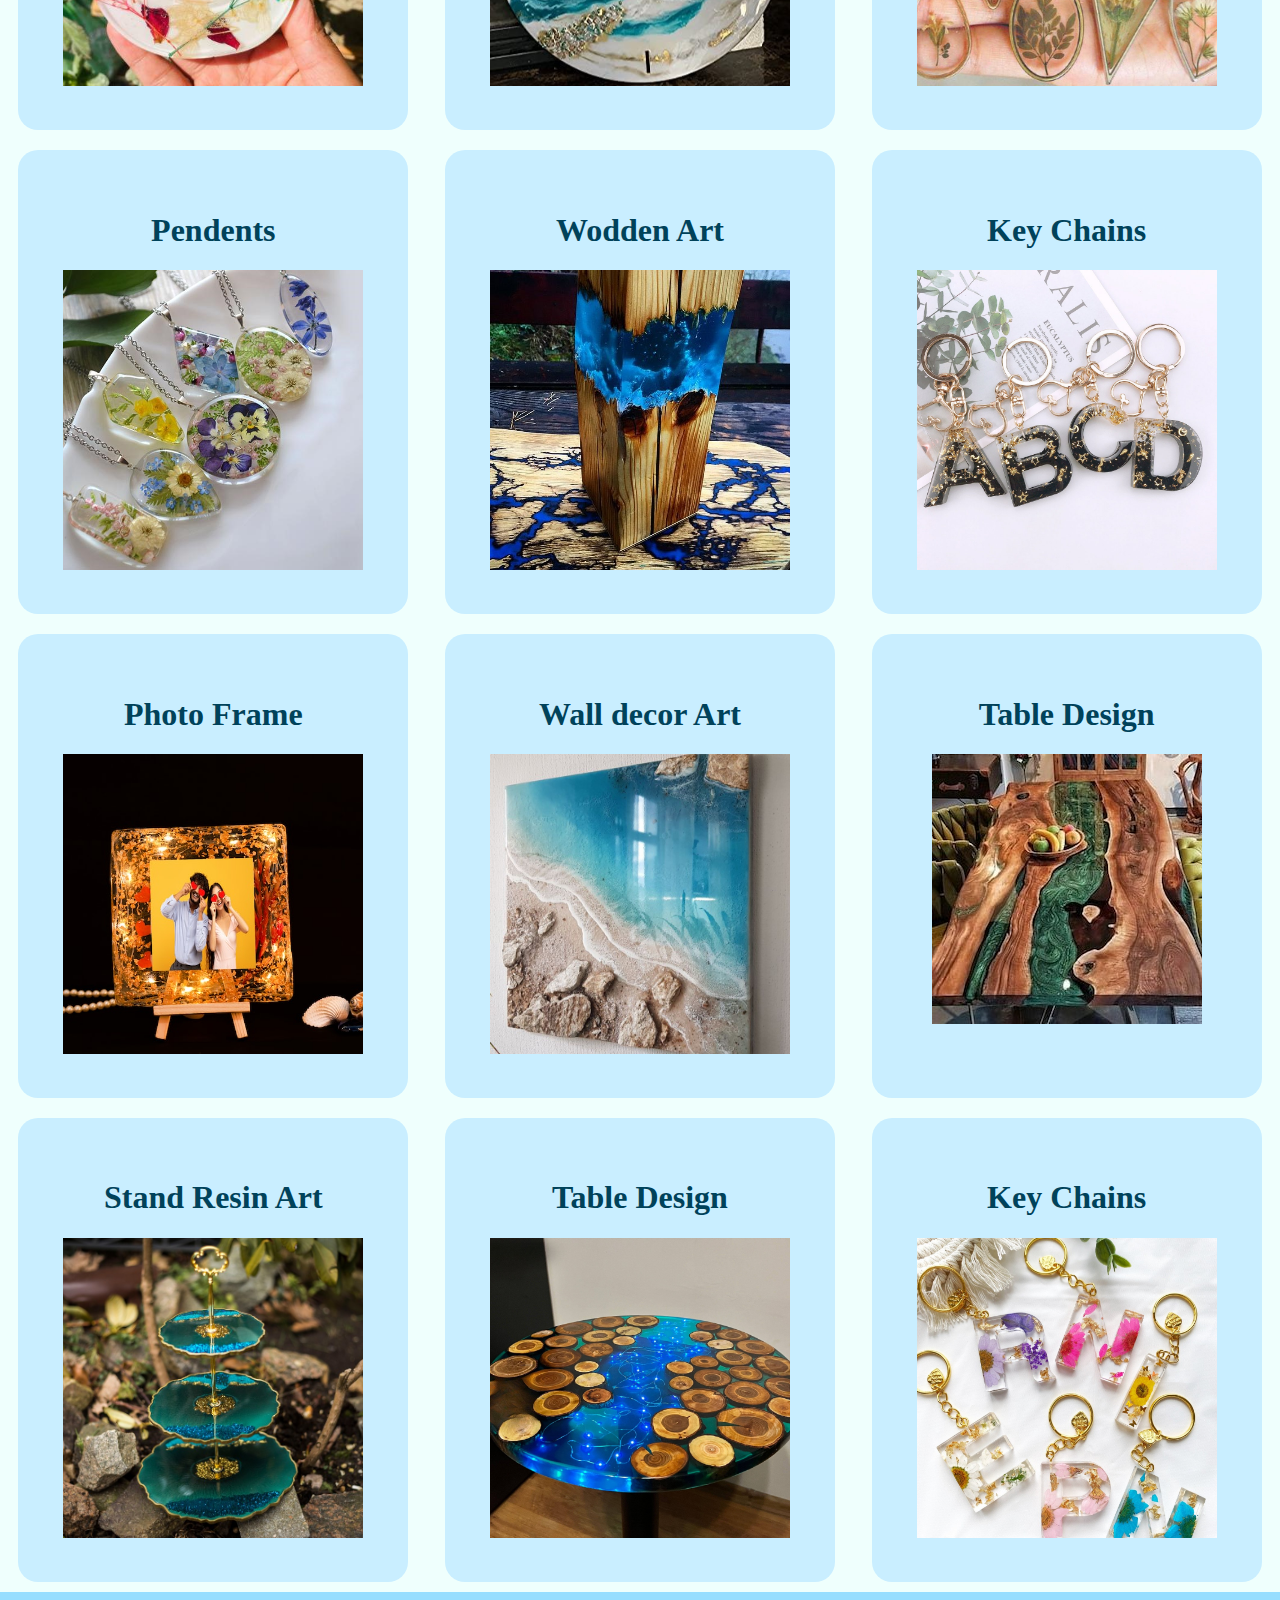
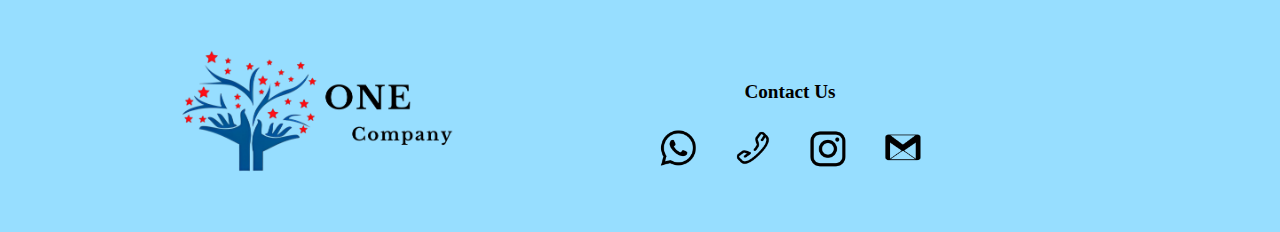
<file: resin.html>
<!DOCTYPE html>
<html>
<head>
	<meta charset="utf-8">
	<meta name="viewport" content="width=device-width, initial-scale=1">
	<link rel="stylesheet" href="https://maxcdn.bootstrapcdn.com/font-awesome/4.5.0/css/font-awesome.min.css">
	<script src="script.js" defer></script>
	<link rel="icon"  href="one2.png"/>
	<link rel="stylesheet" type="text/css" href="resin.css">
	<title>JK RESIN ARTS | ONE COMPANY</title>
</head>
<body>
<nav class="navbar">
        <div class="brand-title">ONE</div>
        <a href="#" class="toggle-button">
          <span class="bar"></span>
          <span class="bar"></span>
          <span class="bar"></span>
        </a>
        <div class="navbar-links">
          <ul>
            <li><a href="index.html">Home</a></li>
            <li><a href="about.html">About</a></li>
            <li><a href="contact.html">Contact</a></li>
          </ul>
        </div>
      </nav>
<div class="table1">
<div class="oon"><p class="ONE"><h1 style="font-size: 50px; font-family:  Exo 2, sans-serif; ">JK RESIN <br> &emsp;&emsp;&emsp; ARTS </h1></p>
<p style="font-size: 22px;">JK Resin Arts is a creative studio specializing in resin art. Our team of skilled artisans creates unique and stunning pieces using high-quality resin and a variety of materials.<br>
</p>
</div>
<div class="onelogo">
<img src="one1.png" ><br>
</div>
</div>
<div class="how">
	<h1>How we work?</h1>
	<div class="list">
		<div><img src="1.gif"><br>Speak to us <p>Give your requirements &  <br>preferences to us</p> </div>
		<div><img src="2.gif"><br>See the options<p>Take a tour to our designs or <br> bring out your imagination to us</p> </div>
		<div><img src="3.gif"><br> Customise <p>Customise & finalising <br>the design </div>
		<div><img src="5.gif"><br>Book & Relax <p>Sit back & relax while we  <br> deliver your product</p> </div>
	</div>
</div>


<a href="https://api.whatsapp.com/send?phone=+918884330288&text=" class="float" target="_blank">
<i class="fa fa-whatsapp my-float"></i>
</a>
<div class="main">
	<div class="JK1">
		
		<p class="tag"><h1>Notebook/Diary</h1></p>
		<img src="0.3/JK1.jpeg" >
		
	</div>
	<div class="JK2">
		
		<p class="tag"><h1>Tray & Set</h1></p>
		<img src="0.3/JK2.jpg" >
		
	</div><div class="JK3">
		
		<p class="tag"><h1>Frames</h1></p>
		<img src="0.3/JK3.jpeg" >
		
	</div><div class="JK4">
		
		<p class="tag"><h1>Lightning letters</h1></p>
		<img src="0.3/JK4.jpeg" >
		
	</div><div class="JK5">
		
		<p class="tag"><h1>Clock</h1></p>
		<img src="0.3/JK5.jpg" >
		
	</div><div class="JK6">
		
		<p class="tag"><h1>Pendents</h1></p>
		<img src="0.3/JK6.jpg" >
		
	</div><div class="JK7">
		
		<p class="tag"><h1>Pendents</h1></p>
		<img src="0.3/JK7.jpg" >
		
	</div><div class="JK8">
		
		<p class="tag"><h1>Wodden Art</h1></p>
		<img src="0.3/JK8.jpg" >
		
	</div>
	<div class="JK14">
		
		<p class="tag"><h1>Key Chains</h1></p>
		<img src="0.3/JK14.jpg" >
		
	</div><div class="JK9">
		
		<p class="tag"><h1>Photo Frame</h1></p>
		<img src="0.3/Jk9.jpeg" >
		
	</div><div class="JK10">
		
		<p class="tag"><h1>Wall decor Art</h1></p>
		<img src="0.3/Jk10.jpg" >
		
	</div><div class="JK11">
		
		<p class="tag"><h1>Table Design</h1></p>
		<img src="0.3/JK11.jpg" >
		
	</div><div class="JK12">
		
		<p class="tag"><h1>Stand Resin Art</h1></p>
		<img src="0.3/JK12.jpg" >
		
	</div><div class="JK13">
		
		<p class="tag"><h1>Table Design</h1></p>
		<img src="0.3/JK13.jpeg" >
		
	</div>
	
	<div class="JK15">
		
		<p class="tag"><h1>Key Chains</h1></p>
		<img src="0.3/JK15.jpg" >
		
	</div>


	
</div>	


<footer>

	<div class="footer">
		<div class="column1">
			<img src="one1.png" alt="Company Logo" class="logo">
		</div>

		<div class="social-icon">
			<div class="item1">
				<h4 style="font-size: 1.2rem;">Contact Us</h4>
			</div>
			<div class="item2">
				<a href="https://api.whatsapp.com/send?phone=+918884330288&text=" target="_blank" class="whatsapp"><img src="wa.png"></a>
				<a href="tel:8884330288" target="_blank" class="call"> <img src="call.png"></a>
				<a href="https://www.instagram.com/one_companyy" target="_blank" class="insta"><img src="insta.png"></a>
				<a href="mailto:onecompany.jpg@gmail.com" target="_blank" class="mail"><img src="mail.png"></a>
			</div>
		</div>


	</div>
</footer>

</body>
</html>
</file>
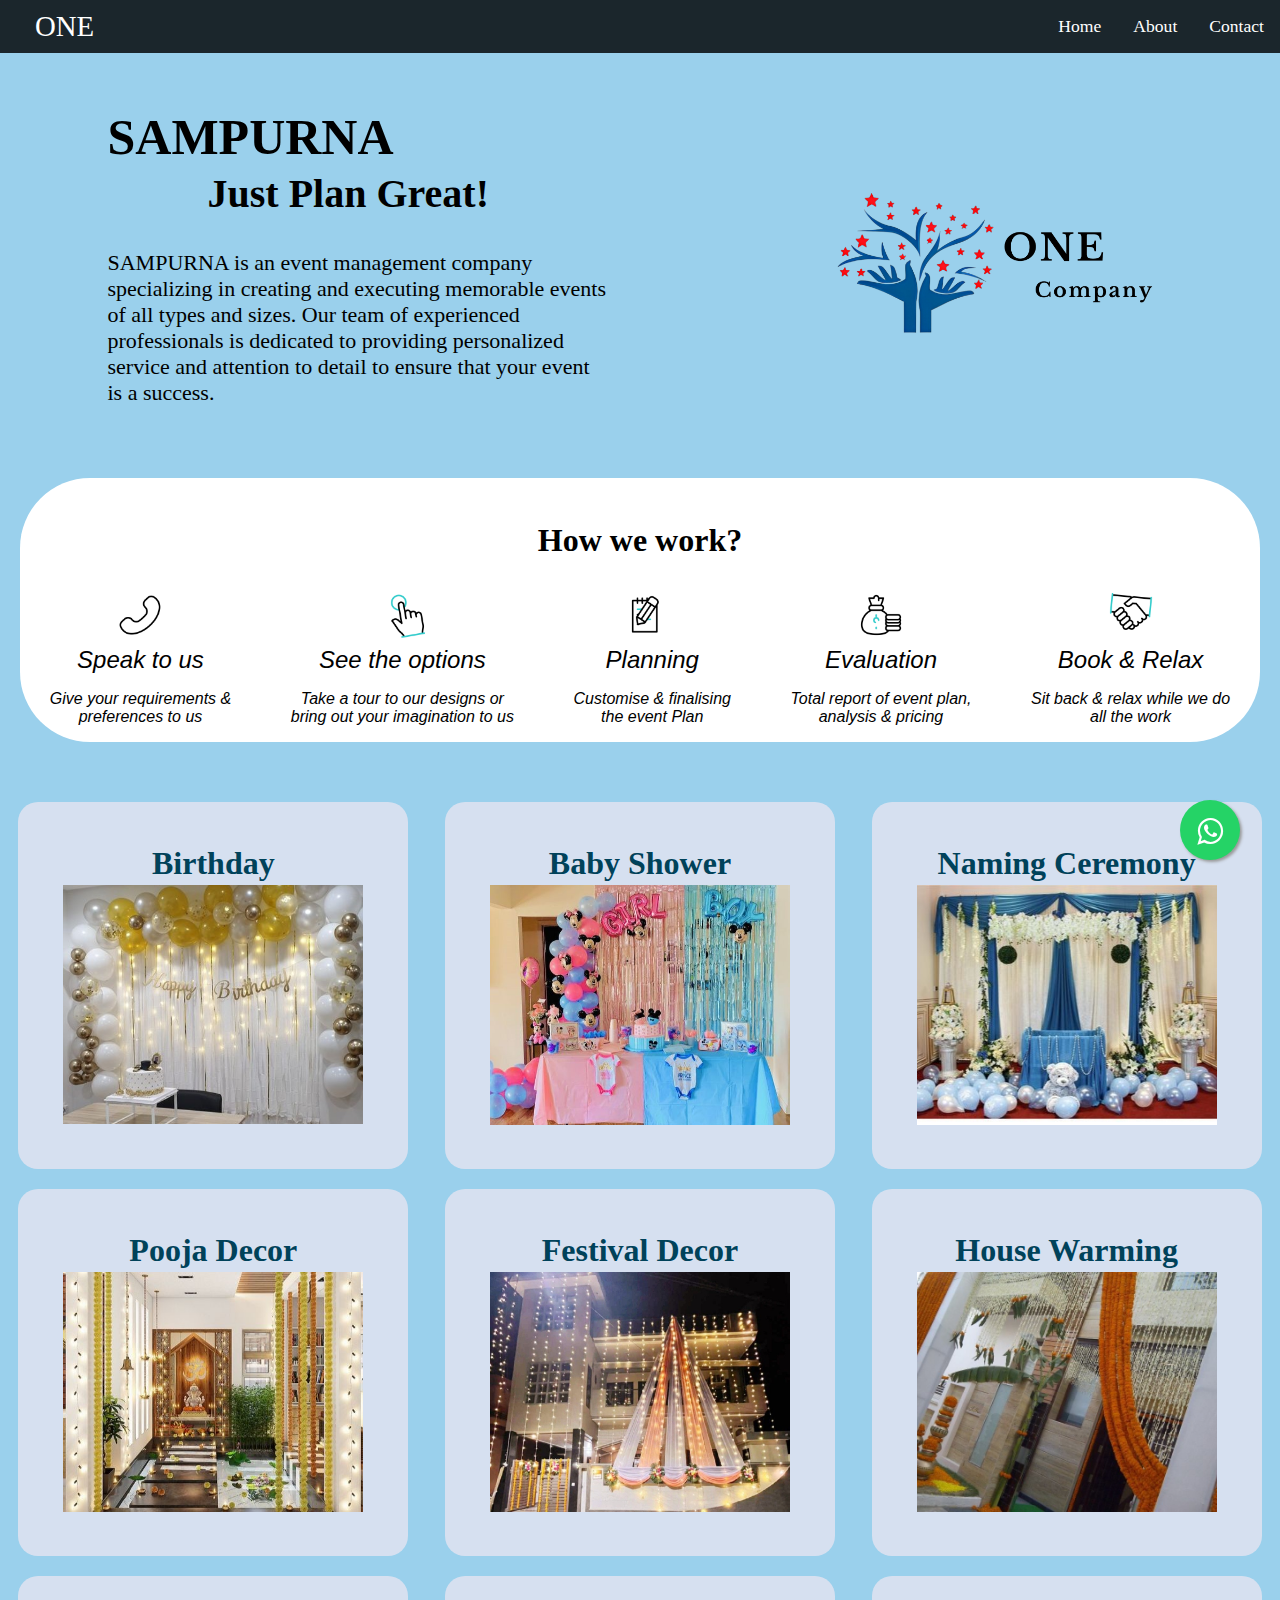
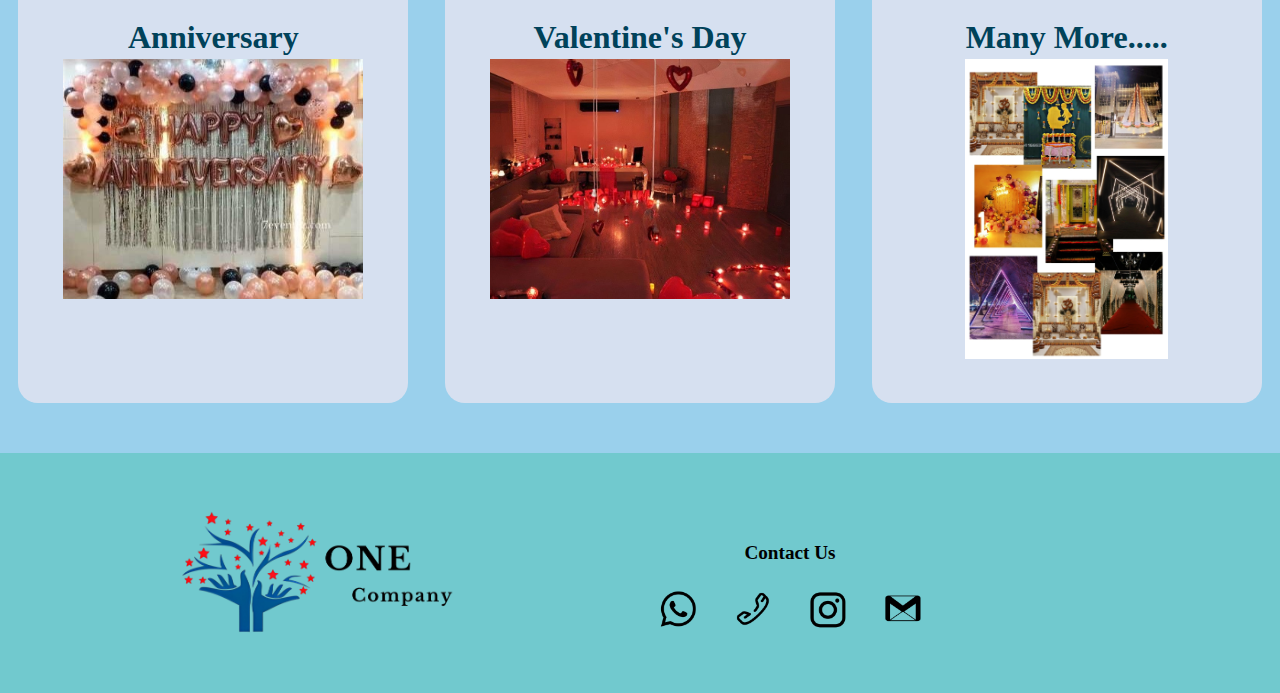
<file: sampurna.html>
<!DOCTYPE html>
<html>
<head>
	<meta charset="utf-8">
	<meta name="viewport" content="width=device-width, initial-scale=1">
	<link rel="icon"  href="one2.png"/>
	<link rel="stylesheet" type="text/css" href="sampurna.css">
	<link rel="stylesheet" href="https://maxcdn.bootstrapcdn.com/font-awesome/4.5.0/css/font-awesome.min.css">
	<script src="script.js" defer></script>
	<title>SAMPURNA | ONE Company</title>
</head>
<body>
	<nav class="navbar">
        <div class="brand-title">ONE</div>
        <a href="#" class="toggle-button">
          <span class="bar"></span>
          <span class="bar"></span>
          <span class="bar"></span>
        </a>
        <div class="navbar-links">
          <ul>
            <li><a href="index.html">Home</a></li>
            <li><a href="about.html">About</a></li>
            <li><a href="contact.html">Contact</a></li>
          </ul>
        </div>
      </nav>
<div class="table1">
<div class="oon"><p class="ONE"><h1 style="font-size: 50px; font-family:  Exo 2, sans-serif; ">SAMPURNA<br></h1><h2 style="font-size: 40px; margin-left: 100px;"> Just Plan Great!</h2></p>
<p style="font-size: 22px;">SAMPURNA is an event management company specializing in creating and executing memorable events of all types and sizes. Our team of experienced professionals is dedicated to providing personalized service and attention to detail to ensure that your event is a success.<br>
</p>
</div>
<div class="onelogo">
<img src="one1.png" ><br>
</div>
</div>
<div class="how">
	<h1>How we work?</h1>
	<div class="list">
		<div><img src="1.gif"><br>Speak to us <p>Give your requirements &  <br>preferences to us</p> </div>
		<div><img src="2.gif"><br>See the options<p>Take a tour to our designs or <br> bring out your imagination to us</p> </div>
		<div><img src="3.gif"><br> Planning <p>Customise & finalising <br>the event Plan </div>
		<div><img src="4.gif"><br> Evaluation <p>Total report of event plan, <br>analysis & pricing</p> </div>
		<div><img src="5.gif"><br>Book & Relax <p>Sit back & relax while we do <br> all the work</p> </div>
	</div>
</div>

<div class="main">
<div class="birthday">
	
	<p class="tag"><h1>Birthday</h1></p>
	<img src="0/Bday.jpg" >
	
</div>
<div class="babyshower">
	<p class="tag"><h1>Baby Shower</h1></p>
	<img src="0/Babyshower.jpg">
	
</div>
<div class="babynaming">
	<p class="tag"><h1>Naming Ceremony</h1></p>
	<img src="0/naming.jpg">
	
</div>

<div class="pooja">
	<p class="tag"><h1>Pooja Decor</h1></p>
	<img src="0/Pooja.jpg">
	
</div>

<div class="festival">
	<p class="tag"><h1>Festival Decor</h1></p>
	<img src="0/Festive.jpeg">

	
</div>

<div class="house">
	<p class="tag"><h1>House Warming</h1></p>
	<img src="0/House.jpg">
	
</div>	
<div class="anniversary">
	<p class="tag"><h1>Anniversary </h1></p>
	<img src="0/Anniversary.jpg">
	
</div>
<div class="valentine">
	<p class="tag"><h1>Valentine's Day </h1></p>
	<img src="0/v.jpg">
	
</div>
	

<div class="manymore">
	<p class="tag"><h1>Many More.....</h1></p>
	<img src="0/many.jpg">
	
</div>
</div>	
	
</div>
<a href="https://api.whatsapp.com/send?phone=+918884330288&text=" class="float" target="_blank">
<i class="fa fa-whatsapp my-float"></i>
</a>
<footer>

	<div class="footer">
		<div class="column1">
			<img src="one1.png" alt="Company Logo" class="logo">
		</div>

		<div class="social-icon">
			<div class="item1">
				<h4 style="font-size: 1.2rem;">Contact Us</h4>
			</div>
			<div class="item2">
				<a href="https://api.whatsapp.com/send?phone=+918884330288&text=" target="_blank" class="whatsapp"><img src="wa.png"></a>
				<a href="tel:8884330288" target="_blank" class="call"> <img src="call.png"></a>
				<a href="https://www.instagram.com/one_companyy" target="_blank" class="insta"><img src="insta.png"></a>
				<a href="mailto:onecompany.jpg@gmail.com" target="_blank" class="mail"><img src="mail.png"></a>
			</div>
		</div>


	</div>
</footer>

</body>
</html>
</file>
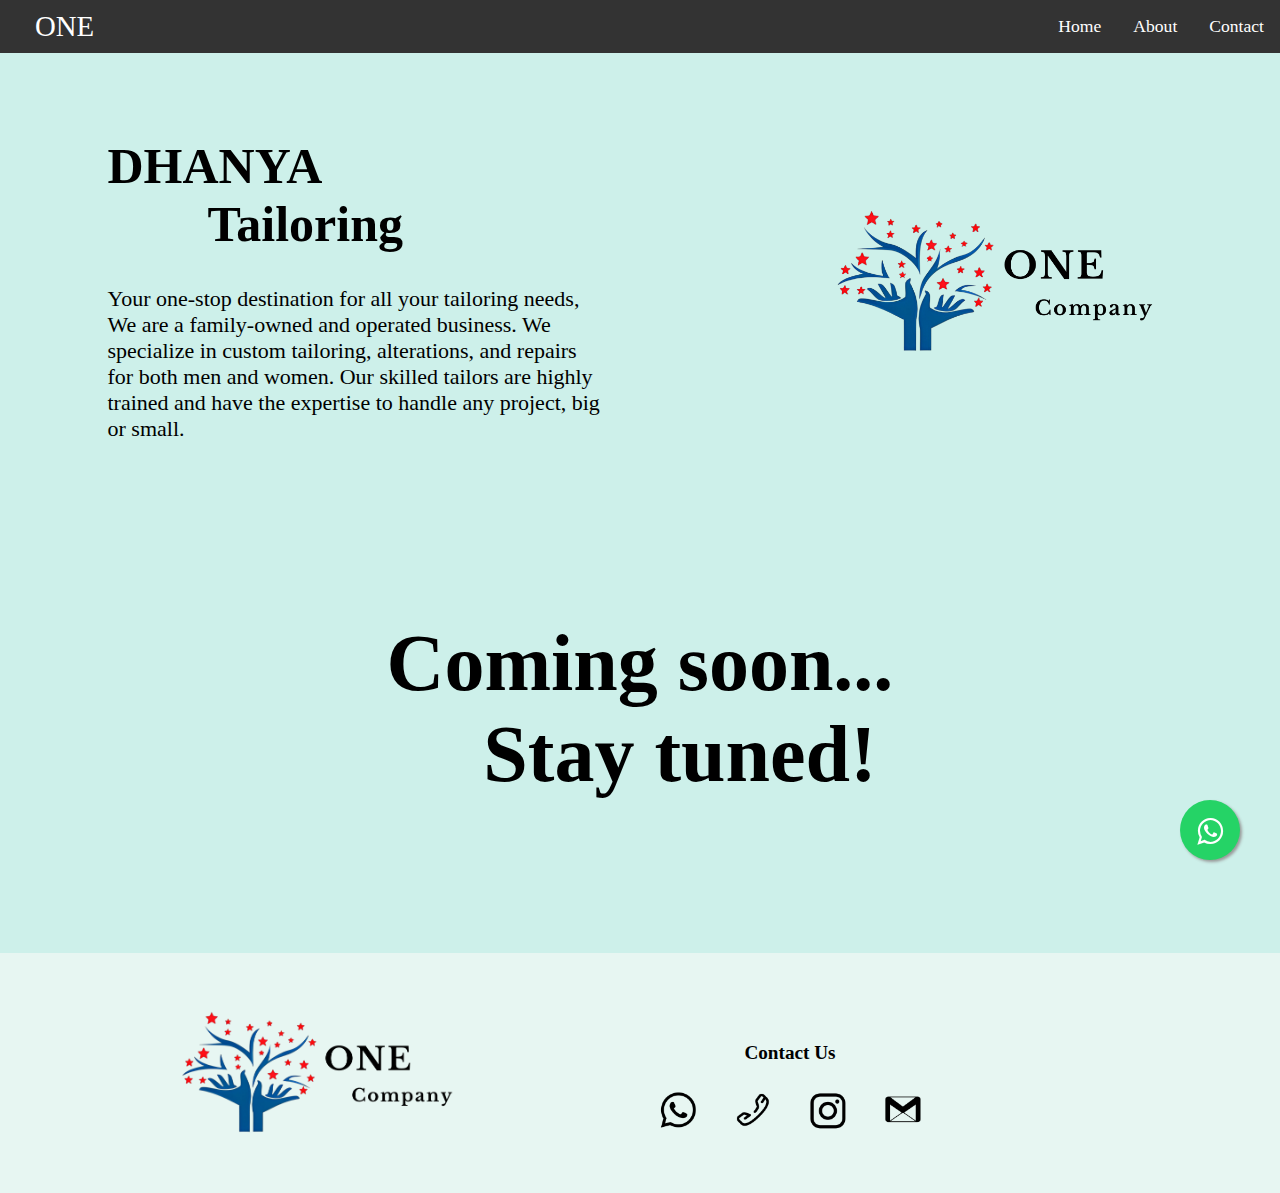
<file: tailor.html>
<!DOCTYPE html>
<html>
<head>
	<meta charset="utf-8">
	<meta name="viewport" content="width=device-width, initial-scale=1">
	<link rel="stylesheet" type="text/css" href="tailor.css">
	<link rel="icon"  href="one2.png"/>
	<link rel="stylesheet" href="https://maxcdn.bootstrapcdn.com/font-awesome/4.5.0/css/font-awesome.min.css">
	<script src="script.js" defer></script>
	<title>Dhanya Tailoring</title>
</head>
<body>
<nav class="navbar">
        <div class="brand-title">ONE</div>
        <a href="#" class="toggle-button">
          <span class="bar"></span>
          <span class="bar"></span>
          <span class="bar"></span>
        </a>
        <div class="navbar-links">
          <ul>
            <li><a href="index.html">Home</a></li>
            <li><a href="about.html">About</a></li>
            <li><a href="contact.html">Contact</a></li>
          </ul>
        </div>
      </nav>
<div class="table1">
<div class="oon"><p class="ONE"><h1 style="font-size: 50px; font-family:  Exo 2, sans-serif; ">DHANYA<br>&emsp;&emsp;Tailoring</h1></p>
<p style="font-size: 22px;">Your one-stop destination for all your tailoring needs, We are a family-owned and operated business. We specialize in custom tailoring, alterations, and repairs for both men and women. Our skilled tailors are highly trained and have the expertise to handle any project, big or small.<br>
</p>
</div>
<div class="onelogo">
<img src="one1.png" ><br>
</div>
</div>
<div class="soon">
	<h1>Coming soon...
		<br>&emsp;Stay tuned!</h1>
</div>
<a href="https://api.whatsapp.com/send?phone=+918884330288&text=" class="float" target="_blank">
<i class="fa fa-whatsapp my-float"></i>
</a>

<footer>

	<div class="footer">
		<div class="column1">
			<img src="one1.png" alt="Company Logo" class="logo">
		</div>

		<div class="social-icon">
			<div class="item1">
				<h4 style="font-size: 1.2rem;">Contact Us</h4>
			</div>
			<div class="item2">
				<a href="https://api.whatsapp.com/send?phone=+918884330288&text=" target="_blank" class="whatsapp"><img src="wa.png"></a>
				<a href="tel:8884330288" target="_blank" class="call"> <img src="call.png"></a>
				<a href="https://www.instagram.com/one_companyy" target="_blank" class="insta"><img src="insta.png"></a>
				<a href="mailto:onecompany.jpg@gmail.com" target="_blank" class="mail"><img src="mail.png"></a>
			</div>
		</div>


	</div>
</footer>


</body>
</html>
</file>
<file: index.css>
body{
  margin: 0;
  padding: 0;
}





.navbar {
    display: flex;
    position: relative;
    justify-content: space-between;
    align-items: center;
    background-color: #1B262C;
    color: white;
}

.brand-title {
    font-size: 1.8rem;
    margin: .5rem;
    margin-left: 35px;
    
}

.navbar-links {
    height: 100%;

}

.navbar-links ul {
    display: flex;
    margin: 0;
    padding: 0;
}

.navbar-links li {
    list-style: none;
    

}

.navbar-links li a {
    display: block;
    text-decoration: none;
    color: whitesmoke;
    padding: 1rem;
    font-size: 1.1rem;

}

.navbar-links li:hover {
    background-color: #555;
}

.toggle-button {
    position: absolute;
    top: .75rem;
    right: 1rem;
    display: none;
    flex-direction: column;
    justify-content: space-between;
    width: 30px;
    height: 21px;
}

.toggle-button .bar {
    height: 3px;
    width: 100%;
    background-color: white;
    border-radius: 10px;
}

@media (max-width: 800px) {
    .navbar {
        flex-direction: column;
        align-items: flex-start;
    }

    .toggle-button {
        display: flex;
    }

    .navbar-links {
        display: none;
        width: 100%;
    }

    .navbar-links ul {
        width: 100%;
        flex-direction: column;
    }

    .navbar-links ul li {
        text-align: center;
    }

    .navbar-links ul li a {
        padding: .5rem 1rem;
    }

    .navbar-links.active {
        display: flex;
    }
}





.table1{
    display: flex;
    flex-direction: row;
    flex-wrap: wrap;
    align-items: center;
    align-content: center;
    justify-content: space-around;
    margin-top: 50px;
    
}
.oon{
    max-width: 500px;
}

.onelogo img{

    max-width: 350px;
    max-height: 280px ;
}

.table1 p{
  font-family: 'Teko';

}


@media screen and (max-width: 800px) {
  .table1{
    position: relative;
    margin: 0;
    margin-left: 30px;
    margin-right: 30px;
    margin-top: 40px;
    
  }
}


@media screen and (max-width: 800px) {
  body{
    margin: 0;
    padding: 0;
  }
}

@media screen and (max-width: 800px) {
  .logo {
    max-width: 250px;
    max-height: 200px;
}
}

body{
    background-image: url("bg.jfif");
    background: #CBF1F5;
/*    background: rgb(108,190,187);*/
/*    background: linear-gradient(94deg, rgba(108,190,187,1) 26%, rgba(34,215,216,0.36224912328212533) 59%, rgba(0,212,255,1) 100%);*/
    margin-right: 0;
}

.sampurna img{
  align-items: center;
}
@media screen and (max-width: 800px) {
    .main{
        position: relative;
        align-items: center;
        text-align: center;


    }
}

@media screen and (max-width: 800px) {
    .oon{
        font-size: 1rem;

    }
}
.why{
    margin: auto;
    background: #A6E3E9;
/*    background: rgb(196,150,209);*/
/*    background: linear-gradient(228deg, rgba(196,150,209,1) 26%, rgba(34,215,216,0.36224912328212533) 59%, rgba(0,212,255,1) 100%);*/
    text-align:   center;
    padding: 40px;
    padding-bottom: 40px;
    padding-top: 40px;
    margin-bottom: 50px;
    box-shadow: 10px 10px #567189;
    border-radius: 45px 90px;
    max-width: 600px;
    max-height: 500px;
    justify-content: space-around;
    margin-top: 40px;
}
.why p{
   font-family: Georgia, serif;
   font-weight: 1.5rem;
   font-size: 1.4rem;
}
.picw{
    display: flex;
    align-items: center;
    justify-content: space-around;
    flex-wrap: wrap;

}
.why img{
    max-width: 300px;
    max-height: 300px;
    border-radius: 50px;
}
.why h1{
   font-style: italic;
   font-size: 2.2rem;
   font-weight: 700;
   color: #144272;
   font-family: Rockwell,serif;
   display: flex;
   align-items: center;
   justify-content: center ;
}
.main{
  display: flex;
  flex-direction: row;
  flex-wrap: wrap;
  align-items: center;
  justify-content: space-around ;
  padding-top: 30px;
  position: relative;
  width: 100%;
  right: 0;
  
}
@media screen and (max-width: 800px){
    .main{
        max-width: 300px;
        margin: auto;
      }
}





.sampurna:hover {
  box-shadow: 0 50 50px 1px rgba(0, 140, 186, 0.5);
}

.main img{
    max-width: 500px;
    max-height: 400px;
    border-radius: 45px 90px;
}
@media screen and (max-width:800px){
  .main img{
    max-width: 300px;
    margin: auto;
  }
}





.sampurna,.electrician,.dress,.design,.tailor,.resin{
    background: #BBE1FA;
/*  background: rgb(196,150,209);*/
/*  background: linear-gradient(228deg, rgba(196,150,209,1) 26%, rgba(34,215,216,0.36224912328212533) 59%, rgba(0,212,255,1) 100%);*/
  text-align:   center;
  padding: 40px;
  padding-bottom: 40px;
  padding-top: 40px;
  cursor: pointer;
  margin-bottom: 50px;
  box-shadow: 10px 10px #567189;
  border-radius: 45px 90px;

  
  
}
.main a{
  text-decoration: none;
  color: #00425A;
  font-family:  Big Caslon,serif;
  
  font-weight: 50%;

}

.main a:hover{
  color: #1C82AD;
  text-shadow:0px 0px 30px #FFFBAC;
  -moz-transition: all 0.2s ease-in;
  -o-transition: all 0.2s ease-in;
  -webkit-transition: all 0.2s ease-in;
  transition: all 0.2s ease-in;
}




/*footer*/
.logo {
  max-width: 300px;
  max-height: 240px;
  
}


.social-icon img{
  width: 40px;
  height: 40px;
  background-size: cover;
  display: flex;
}
.social-icon{
    display: flex;
    flex-direction: column;
}
.footer{
    justify-content: center;
    margin-top: 50px;
}

.footer{
    background: #71C9CE;
/* background: rgb(232,113,58);*/
/* background: linear-gradient(286deg, rgba(232,113,58,0.4964110644257703) 0%, rgba(124,171,181,1) 51%, rgba(105,242,240,0.4319852941176471) 100%);*/
}
.footer{ 
    display: grid;
    grid-template-columns: repeat(2, 1fr);
    grid-template-rows: ;
    grid-column-gap: 0px;
    grid-row-gap: 0px;

    align-items: center;
    justify-content: center;

}
.column1{
    justify-content: center;
    display: flex;
}
.item1{
    text-align: center;
    max-width: 300px;
}

.item2{
    display: flex;
    flex-direction: row;
    flex-wrap: wrap;
    justify-content: space-around;
    max-width: 300px;
    align-items: center;
    


}
@media screen and (max-width: 800px) {
  body{
    margin: 0;
    padding: 0;
  }
}

@media screen and (max-width: 800px) {
  .logo {
    max-width: 200px;
    max-height: 160px;


  }
}
@media screen and (max-width:800px){
  .social-icon img{
     max-width: 30px;
     max-height: 30px;
     
  }
}

@media screen and (max-width:800px){
  .why{
    height: 100%;
    max-height: 800px;
    padding: 10px;
    margin: auto;
    margin-left: 10px;
    margin-right: 20px;
  }
}

@media screen and (max-width:800px){
  .sampurna,.electrician,.dress,.design,.tailor{
    padding: 20px;
  }
}

.float{
    position:fixed;
    width:60px;
    height:60px;
    bottom:40px;
    right:40px;
    background-color:#25d366;
    color:#FFF;
    border-radius:50px;
    text-align:center;
  font-size:30px;
    box-shadow: 2px 2px 3px #999;
  z-index:100;
}

.my-float{
    margin-top:16px;
}


@media screen and (max-width:800px){
  .float {
    position:fixed;
    width:60px;
    height:60px;
    bottom:110px;
    right:20px;
     
  }
}
</file>
<file: about.css>
body{
    margin: 0;
    padding: 0;
}
*{
    margin: 0;
    padding: 0;
}

.navbar {
    display: flex;
    position: relative;
    justify-content: space-between;
    align-items: center;
    background-color: #1B262C;
    color: white;
}

.brand-title {
    font-size: 1.8rem;
    margin: .5rem;
    margin-left: 35px;
}

.navbar-links {
    height: 100%;

}

.navbar-links ul {
    display: flex;
    margin: 0;
    padding: 0;
}

.navbar-links li {
    list-style: none;

}

.navbar-links li a {
    display: block;
    text-decoration: none;
    color: white;
    padding: 1rem;
    font-size: 1.1rem;

}

.navbar-links li:hover {
    background-color: #555;
}

.toggle-button {
    position: absolute;
    top: .75rem;
    right: 1rem;
    display: none;
    flex-direction: column;
    justify-content: space-between;
    width: 30px;
    height: 21px;
}

.toggle-button .bar {
    height: 3px;
    width: 100%;
    background-color: white;
    border-radius: 10px;
}

@media (max-width: 800px) {
    .navbar {
        flex-direction: column;
        align-items: flex-start;
    }

    .toggle-button {
        display: flex;
    }

    .navbar-links {
        display: none;
        width: 100%;
    }

    .navbar-links ul {
        width: 100%;
        flex-direction: column;
    }

    .navbar-links ul li {
        text-align: center;
    }

    .navbar-links ul li a {
        padding: .5rem 1rem;
    }

    .navbar-links.active {
        display: flex;
    }
}

h1{
    font-size: 4.5rem;
    font-weight: 700;
    margin:  0;
    margin-top: 60px;
    color: #e37218;
    font-family: Montserrat,sans-serif;
    display: flex;
    align-items: center;
    justify-content: center ;
}

.one{
    margin: 0 auto;
    padding: 0 15px;
    margin-top: 100px;
    margin-right: 50px;
    margin-left: 50px;
}

body{
    background: rgb(181,243,244);
background: linear-gradient(14deg, rgba(181,243,244,1) 43%, rgba(225,43,249,0.09894380115327384) 100%); 
min-width: fit-content;   
}

.parent {
display: grid;
grid-template-columns: repeat(5, 1fr);
grid-template-rows: repeat(3, 1fr);
grid-column-gap: 0px;
grid-row-gap: 50px;
text-align: center;
margin-top: 40px;
margin-right: 50px;
margin-left: 50px;
font-family: Candara,serif;
font-size: 1.5rem;
font-weight: 500;
}

.div1 { grid-area: 1 / 3 / 2 / 4; }
.div2 { grid-area: 2 / 2 / 3 / 3; }
.div3 { grid-area: 2 / 4 / 3 / 5; }
.div4 { grid-area: 3 / 2 / 4 / 3; }
.div5 { grid-area: 3 / 4 / 4 / 5; }


.parent img{
    max-width: 200px;
    max-height: 200px;
}

/*footer*/
.logo {
  width: 250px;
  height: 250px;
  
}
.social-icon img{
  width: 40px;
  height: 40px;
  background-size: cover;
  display: flex;
}
.social-icon{
    display: flex;
    flex-direction: column;
}
.footer{
    justify-content: center;
}

.footer{
   background: rgb(232,113,58);
background: linear-gradient(286deg, rgba(232,113,58,0.4964110644257703) 0%, rgba(124,171,181,1) 51%, rgba(105,242,240,0.4319852941176471) 100%);
background: #ECECEC;
}
.footer{ 
display: grid;
grid-template-columns: repeat(2, 1fr);
grid-template-rows: ;
grid-column-gap: 0px;
grid-row-gap: 0px;

align-items: center;
justify-content: center;

}
.column1{
    justify-content: center;
    display: flex;
}
.item1{
    text-align: center;
    max-width: 300px;
}

.item2{
    display: flex;
    flex-direction: row;
    flex-wrap: wrap;
    justify-content: space-around;
    max-width: 300px;
    align-items: center;
    


}
@media (max-width:800px){
    body{
        margin: 0;
        padding: 0;
        
      
    }
}
.one li ,h3{
    font-family: teko,sans-serif;
    font-size: 1.2rem;
}
.float{
    position:fixed;
    width:60px;
    height:60px;
    bottom:40px;
    right:40px;
    background-color:#25d366;
    color:#FFF;
    border-radius:50px;
    text-align:center;
  font-size:30px;
    box-shadow: 2px 2px 3px #999;
  z-index:100;
}

.my-float{
    margin-top:16px;
}


@media screen and (max-width:800px){
    .float {
      position:fixed;
      width:60px;
      height:60px;
      bottom:110px;
      right:20px;
       
    }
  }
</file>
<file: contact.css>
body {
    margin: 0;
    padding: 0;
}


.navbar {
    display: flex;
    position: relative;
    justify-content: space-between;
    align-items: center;
    background-color: #333;
    color: white;
}

.brand-title {
    font-size: 1.8rem;
    margin: .5rem;
    margin-left: 35px;
}

.navbar-links {
    height: 100%;

}

.navbar-links ul {
    display: flex;
    margin: 0;
    padding: 0;
}

.navbar-links li {
    list-style: none;

}

.navbar-links li a {
    display: block;
    text-decoration: none;
    color: white;
    padding: 1rem;
    font-size: 1.1rem;

}

.navbar-links li:hover {
    background-color: #555;
}

.toggle-button {
    position: absolute;
    top: .75rem;
    right: 1rem;
    display: none;
    flex-direction: column;
    justify-content: space-between;
    width: 30px;
    height: 21px;
}

.toggle-button .bar {
    height: 3px;
    width: 100%;
    background-color: white;
    border-radius: 10px;
}

@media (max-width: 800px) {
    .navbar {
        flex-direction: column;
        align-items: flex-start;
    }

    .toggle-button {
        display: flex;
    }

    .navbar-links {
        display: none;
        width: 100%;
    }

    .navbar-links ul {
        width: 100%;
        flex-direction: column;
    }

    .navbar-links ul li {
        text-align: center;
    }

    .navbar-links ul li a {
        padding: .5rem 1rem;
    }

    .navbar-links.active {
        display: flex;
    }
}




.logo {
  width: 250px;
  height: 250px;
  
}
.main{
    display: flex;
    flex-direction: row;
    justify-content: space-around;
}
body{
    background-color: #D9AFD9;
background-image: linear-gradient(0deg, #D9AFD9 0%, #97D9E1 100%);

}



.social-icon img{
  width: 40px;
  height: 40px;
  background-size: cover;
  display: flex;
}
.social-icon{
    display: flex;
    flex-direction: column;
}

.name{
    text-align: center;
    font-family: times new roman,serif;
    font-weight: 500;
    font-size: 1.8rem;
    color: #03001C;
    margin-left: 10px;
}


.footer{
    justify-content: center;
    margin-top: 30px;
}

.footer{
   background: rgb(232,113,58);
background: linear-gradient(286deg, rgba(232,113,58,0.4964110644257703) 0%, rgba(124,171,181,1) 51%, rgba(105,242,240,0.4319852941176471) 100%);
background: #BFEAF5;
}
.footer{ 
display: grid;
grid-template-columns: repeat(2, 1fr);
grid-template-rows: ;
grid-column-gap: 0px;
grid-row-gap: 0px;

align-items: center;
justify-content: center;

}
.column1{
    justify-content: center;
    display: flex;
}
.item1{
    text-align: center;
    max-width: 300px;
}

.item2{
    display: flex;
    flex-direction: row;
    flex-wrap: wrap;
    justify-content: space-around;
    max-width: 300px;
    align-items: center;
}

 .no{
    font-size: 1.5rem;
 }

 .float{
    position:fixed;
    width:60px;
    height:60px;
    bottom:40px;
    right:40px;
    background-color:#25d366;
    color:#FFF;
    border-radius:50px;
    text-align:center;
  font-size:30px;
    box-shadow: 2px 2px 3px #999;
  z-index:100;
}

.my-float{
    margin-top:16px;
}



@media screen and (max-width: 800px) {
  .logo {
    max-width: 200px;
    max-height: 160px;


  }
}

@media screen and (max-width:800px){
    .float {
      position:fixed;
      width:60px;
      height:60px;
      bottom:110px;
      right:20px;
       
    }
  }

a{
    text-decoration: none;
    text-emphasis-color: black;
    color: #6a49b7;

}
</file>
<file: design.css>
body {
  margin: 0;
  padding: 0;
}

.navbar {
    display: flex;
    position: relative;
    justify-content: space-between;
    align-items: center;
    background-color: #1B262C;
    color: white;
}

.brand-title {
    font-size: 1.8rem;
    margin: .5rem;
    margin-left: 35px;
}

.navbar-links {
    height: 100%;

}

.navbar-links ul {
    display: flex;
    margin: 0;
    padding: 0;
}

.navbar-links li {
    list-style: none;

}

.navbar-links li a {
    display: block;
    text-decoration: none;
    color: white;
    padding: 1rem;
    font-size: 1.1rem;

}

.navbar-links li:hover {
    background-color: #555;
}

.toggle-button {
    position: absolute;
    top: .75rem;
    right: 1rem;
    display: none;
    flex-direction: column;
    justify-content: space-between;
    width: 30px;
    height: 21px;
}

.toggle-button .bar {
    height: 3px;
    width: 100%;
    background-color: white;
    border-radius: 10px;
}

@media (max-width: 800px) {
    .navbar {
        flex-direction: column;
        align-items: flex-start;
    }

    .toggle-button {
        display: flex;
    }

    .navbar-links {
        display: none;
        width: 100%;
    }

    .navbar-links ul {
        width: 100%;
        flex-direction: column;
    }

    .navbar-links ul li {
        text-align: center;
    }

    .navbar-links ul li a {
        padding: .5rem 1rem;
    }

    .navbar-links.active {
        display: flex;
    }
}


.table1{
    display: flex;
    flex-direction: row;
    flex-wrap: wrap;
    align-items: center;
    align-content: center;
    justify-content: space-around;
    margin-top: 50px;
    
}
.oon{
    max-width: 500px;
}

.onelogo img{

    max-width: 350px;
    max-height: 280px ;
}


.table1 p{
  font-family: 'Teko';

}

.photos{
	max-width: 900px;
	margin: auto;
	margin-top: 50px;
}


.photos { 
  display: grid;
  grid-template-columns: repeat(auto-fill, minmax(150px, 1fr));
  grid-gap: 20px;
  align-items: center;
  }
.photos img{
  border: 1px solid #ccc;
  box-shadow: 2px 2px 6px 0px  rgba(0,0,0,0.3);
  max-width: 100%;
}

.photos img {
transition: 1s ease;

}

.photos img:hover{
-webkit-transform: scale(1.2);
-ms-transform: scale(1.2);
transform: scale(1.2);
transition: 1s ease;
background: navajowhite;
box-shadow: 0 0 20px ghostwhite;

}
.logo {
  max-width: 300px;
  max-height: 240px;
  
}



.social-icon img{
  width: 40px;
  height: 40px;
  background-size: cover;
  display: flex;
}
.social-icon{
    display: flex;
    flex-direction: column;
}
.footer{
    justify-content: center;
    margin-top: 30px;
}

.footer{
   background: rgb(232,113,58);
background: linear-gradient(286deg, rgba(232,113,58,0.4964110644257703) 0%, rgba(124,171,181,1) 51%, rgba(105,242,240,0.4319852941176471) 100%);
background: #BFFFF0;
}

.footer{ 
display: grid;
grid-template-columns: repeat(2, 1fr);
grid-template-rows: ;
grid-column-gap: 0px;
grid-row-gap: 0px;

align-items: center;
justify-content: center;

}
.column1{
    justify-content: center;
    display: flex;
}
.item1{
    text-align: center;
    max-width: 300px;
}

.item2{
    display: flex;
    flex-direction: row;
    flex-wrap: wrap;
    justify-content: space-around;
    max-width: 300px;
    align-items: center;
    


}




.list img{
  max-width: 50px;
  max-height: 50px;
  
}

.list{
  display: flex;
  flex-direction: row;
  flex-wrap: wrap;
  justify-content: space-around;
  font-size: 1.5rem;
  font-style: italic;
  font-family: sans-serif;
  text-align: center;
  margin-top: 50px;
  margin-bottom: 50px;

}

.how h1{
  text-align: center;

}

.list p{
  font-size: 1rem;
}
.how{
  background-color: white;
  padding-top: 40px;
  border-radius: 70px;

  border: solid;
  box-shadow: 5px 05px;
  max-width: 1000px;
  margin: auto;
  margin-top: 50px;
  margin-bottom: 100px;
}

body{
	background-color: ghostwhite;
}


@media screen and (max-width: 800px) {
  .table1{
    position: relative;
    margin: 0;
    margin-left: 30px;
    margin-right: 30px;
    margin-top: 40px;
    
  }
}


@media screen and (max-width: 800px) {
  body{
    margin: 0;
    padding: 0;
  }
}
@media screen and (max-width: 800px) {
  .logo {
    max-width: 200px;
    max-height: 160px;


  }
}
@media screen and (max-width:800px){
  .social-icon img{
     max-width: 30px;
     max-height: 30px;
     
  }
}

@media screen and (max-width: 800px){
    .how{
        margin-left: 10px;
        margin-right: 10px;
    }
}

@media screen and (max-width: 800px){
    .photos{
        margin-left: 10px;
        margin-right: 10px;
    }
}



.oon h1{
    font-size: 3rem; 
    font-family: exo 2 , sans-serif; 
    line-height: 50px;
    padding-bottom: 10px;
}
.float{
    position:fixed;
    width:60px;
    height:60px;
    bottom:40px;
    right:40px;
    background-color:#25d366;
    color:#FFF;
    border-radius:50px;
    text-align:center;
  font-size:30px;
    box-shadow: 2px 2px 3px #999;
  z-index:100;
}

.my-float{
    margin-top:16px;
}
@media screen and (max-width:800px){
  .float {
    position:fixed;
    width:60px;
    height:60px;
    bottom:110px;
    right:20px;
     
  }
}
</file>
<file: dress.css>
body{
  margin: 0;
  padding: 0;
}
body{
    background-color: #EFFFFD;
}
.navbar {
    display: flex;
    position: relative;
    justify-content: space-between;
    align-items: center;
    background-color: #1B262C;
    color: white;
}

.brand-title {
    font-size: 1.8rem;
    margin: .5rem;
    margin-left: 35px;
}

.navbar-links {
    height: 100%;

}

.navbar-links ul {
    display: flex;
    margin: 0;
    padding: 0;
}

.navbar-links li {
    list-style: none;

}

.navbar-links li a {
    display: block;
    text-decoration: none;
    color: white;
    padding: 1rem;
    font-size: 1.1rem;

}

.navbar-links li:hover {
    background-color: #555;
}

.toggle-button {
    position: absolute;
    top: .75rem;
    right: 1rem;
    display: none;
    flex-direction: column;
    justify-content: space-between;
    width: 30px;
    height: 21px;
}

.toggle-button .bar {
    height: 3px;
    width: 100%;
    background-color: white;
    border-radius: 10px;
}

@media (max-width: 800px) {
    .navbar {
        flex-direction: column;
        align-items: flex-start;
    }

    .toggle-button {
        display: flex;
    }

    .navbar-links {
        display: none;
        width: 100%;
    }

    .navbar-links ul {
        width: 100%;
        flex-direction: column;
    }

    .navbar-links ul li {
        text-align: center;
    }

    .navbar-links ul li a {
        padding: .5rem 1rem;
    }

    .navbar-links.active {
        display: flex;
    }
}

.logo {
  max-width: 300px;
  max-height: 240px;
  
}



.social-icon img{
  width: 40px;
  height: 40px;
  background-size: cover;
  display: flex;
}
.social-icon{
    display: flex;
    flex-direction: column;
}
.footer{
    justify-content: center;
}

.footer{
   background: rgb(232,113,58);
background: linear-gradient(286deg, rgba(232,113,58,0.4964110644257703) 0%, rgba(124,171,181,1) 51%, rgba(105,242,240,0.4319852941176471) 100%);
background: #C6DCE4;
}
.footer{ 
display: grid;
grid-template-columns: repeat(2, 1fr);
grid-template-rows: ;
grid-column-gap: 0px;
grid-row-gap: 0px;

align-items: center;
justify-content: center;

}
.column1{
    justify-content: center;
    display: flex;
}
.item1{
    text-align: center;
    max-width: 300px;
}

.item2{
    display: flex;
    flex-direction: row;
    flex-wrap: wrap;
    justify-content: space-around;
    max-width: 300px;
    align-items: center;
    


}

.table1{
    display: flex;
    flex-direction: row;
    flex-wrap: wrap;
    align-items: center;
    align-content: center;
    justify-content: space-around;
    margin-top: 50px;
    
}


.oon{
    max-width: 500px;
}
.onelogo img{

    max-width: 350px;
    max-height: 280px ;
}


.soon{
    padding: 100px;
    text-align: center;
    font-size: 2.5rem;
    font-family: papyrus,fantasy;
}
.soon {
  -webkit-animation: flicker 1.5s infinite;
  text-align:center;


}

@-webkit-keyframes flicker{
0% {opacity:0;}
9% {opacity:0;}
10% {opacity:.5;}
13% {opacity:0;}
20% {opacity:.5;}
25% {opacity:1;}
}



@media screen and (max-width: 800px) {
  .table1{
    position: relative;
    margin: 0;
    margin-left: 30px;
    margin-right: 30px;
    margin-top: 40px;
    
  }
}


@media screen and (max-width: 800px) {
  body{
    margin: 0;
    padding: 0;
  }
}
@media screen and (max-width: 800px) {
  .logo {
    max-width: 200px;
    max-height: 160px;


  }
}
@media screen and (max-width:800px){
  .social-icon img{
     max-width: 30px;
     max-height: 30px;
     
  }
}

@media screen and (max-width:800px){
    .soon h1{
        font-size: .80em;
        margin: 0;
    }
}
.float{
    position:fixed;
    width:60px;
    height:60px;
    bottom:40px;
    right:40px;
    background-color:#25d366;
    color:#FFF;
    border-radius:50px;
    text-align:center;
  font-size:30px;
    box-shadow: 2px 2px 3px #999;
  z-index:100;
}

.my-float{
    margin-top:16px;
}

@media screen and (max-width:800px){
    .float {
      position:fixed;
      width:60px;
      height:60px;
      bottom:110px;
      right:20px;
       
    }
  }
</file>
<file: electrician.css>
body{
  margin: 0;
  padding: 0;
}
.navbar {
    display: flex;
    position: relative;
    justify-content: space-between;
    align-items: center;
    background-color: #1B262C;
    color: white;
}

.brand-title {
    font-size: 1.8rem;
    margin: .5rem;
    margin-left: 35px;
}

.navbar-links {
    height: 100%;

}

.navbar-links ul {
    display: flex;
    margin: 0;
    padding: 0;
}

.navbar-links li {
    list-style: none;

}

.navbar-links li a {
    display: block;
    text-decoration: none;
    color: white;
    padding: 1rem;
    font-size: 1.1rem;

}

.navbar-links li:hover {
    background-color: #555;
}

.toggle-button {
    position: absolute;
    top: .75rem;
    right: 1rem;
    display: none;
    flex-direction: column;
    justify-content: space-between;
    width: 30px;
    height: 21px;
}

.toggle-button .bar {
    height: 3px;
    width: 100%;
    background-color: white;
    border-radius: 10px;
}

@media (max-width: 800px) {
    .navbar {
        flex-direction: column;
        align-items: flex-start;
    }

    .toggle-button {
        display: flex;
    }

    .navbar-links {
        display: none;
        width: 100%;
    }

    .navbar-links ul {
        width: 100%;
        flex-direction: column;
    }

    .navbar-links ul li {
        text-align: center;
    }

    .navbar-links ul li a {
        padding: .5rem 1rem;
    }

    .navbar-links.active {
        display: flex;
    }
}

.logo {
  max-width: 300px;
  max-height: 240px;
  
}



.social-icon img{
  width: 40px;
  height: 40px;
  background-size: cover;
  display: flex;
}
.social-icon{
    display: flex;
    flex-direction: column;
}
.footer{
    justify-content: center;
}

.footer{
   background: rgb(232,113,58);
background: linear-gradient(286deg, rgba(232,113,58,0.4964110644257703) 0%, rgba(124,171,181,1) 51%, rgba(105,242,240,0.4319852941176471) 100%);
background: #FFF8F3;
}

.footer{ 
display: grid;
grid-template-columns: repeat(2, 1fr);
grid-template-rows: ;
grid-column-gap: 0px;
grid-row-gap: 0px;

align-items: center;
justify-content: center;

}
.column1{
    justify-content: center;
    display: flex;
}
.item1{
    text-align: center;
    max-width: 300px;
}

.item2{
    display: flex;
    flex-direction: row;
    flex-wrap: wrap;
    justify-content: space-around;
    max-width: 300px;
    align-items: center;
    


}

.table1{
    display: flex;
    flex-direction: row;
    flex-wrap: wrap;
    align-items: center;
    align-content: center;
    justify-content: space-around;
    margin-top: 50px;
    
}
.oon{
    max-width: 500px;
}

.onelogo img{

    max-width: 350px;
    max-height: 280px ;
}


.soon{
    text-align: center;
    font-size: 2.5rem;
    font-family: teko,sans-serif;
}

.list{
  display: flex;
  flex-direction: row;
  flex-wrap: wrap;
  justify-content: space-around;
  font-size: 1.5rem;
  font-style: italic;
  font-family: sans-serif;
  text-align: center;
  margin-top: 50px;
  margin-bottom: 50px;

}

.how h1{
  text-align: center;

}

.list p{
  font-size: 1rem;
}
.how{
  background-color: white;
  padding-top: 40px;
  border-radius: 70px;

  border: solid;
  box-shadow: 5px 05px;
  max-width: 800px;
  margin: auto;
  margin-top: 50px;
  margin-bottom: 100px;
}

.list img{
  max-width: 50px;
  max-height: 50px;
  
}



.photos{
	max-width: 900px;
	margin: auto;
	margin-top: 50px;
}


.photos { 
  display: grid;
  grid-template-columns: repeat(auto-fill, minmax(150px, 1fr));
  grid-gap: 20px;
  align-items: center;
  margin-left: 10px;
  margin-right: 10px;
  margin: auto;
  }
.photos img{
  border: 1px solid #ccc;
  box-shadow: 2px 2px 6px 0px  rgba(0,0,0,0.3);
  max-width: 90%;
}

.photos img {
transition: 1s ease;
}

.photos img:hover{
-webkit-transform: scale(1.2);
-ms-transform: scale(1.2);
transform: scale(1.2);
transition: 1s ease;
}


@media screen and (max-width: 800px) {
  .table1{
    position: relative;
    margin: 0;
    margin-left: 30px;
    margin-right: 30px;
    margin-top: 40px;
    
  }
}


@media screen and (max-width: 800px) {
  body{
    margin: 0;
    padding: 0;
  }
}

@media screen and (max-width: 800px) {
  .logo {
    max-width: 200px;
    max-height: 160px;


  }
}
@media screen and (max-width:800px){
  .social-icon img{
     max-width: 30px;
     max-height: 30px;
     
  }
}

@media screen and (max-width:800px){
    .how{
        margin-right: 10px;
        margin-left: 10px;
    }
}

li{
    list-style: square;
}

.oon h1{
    line-height: 50px;
    font-size: 50px; 
    font-family:  Exo 2, sans-serif;
}


.photos {

    margin-left: 10px;
    margin: auto;
}
.margin{
    margin-left: 10px;
    margin-top: 100px;
}



.list1{
  display: flex;
  flex-direction: row;
  flex-wrap: wrap;
  justify-content: space-around;
  font-size: 1.5rem;
  font-style: italic;
  font-family: sans-serif;
  text-align: center;
  margin-top: 50px;
  margin-bottom: 50px;
  gap: 30px;


}

.services h1{
  text-align: center;

}

.list1 p{
  font-size: 1rem;
}
.services{
  background-color: white;
  padding-top: 40px;
  border-radius: 70px;
  
  border: solid;
  box-shadow: 5px 05px;
  max-width: 800px;
  
  margin-top: 50px;
  margin-bottom: 100px;
 
  margin: auto;
}

.list1 img{
  max-width: 50px;
  max-height: 50px;
  
}

.list1{
    font-size: 1rem;
}



.float{
    position:fixed;
    width:60px;
    height:60px;
    bottom:40px;
    right:40px;
    background-color:#25d366;
    color:#FFF;
    border-radius:50px;
    text-align:center;
  font-size:30px;
    box-shadow: 2px 2px 3px #999;
  z-index:100;
}

.my-float{
    margin-top:16px;
}

@media screen and (max-width:800px){
  .float {
    position:fixed;
    width:60px;
    height:60px;
    bottom:110px;
    right:20px;
     
  }
}
</file>
<file: resin.css>
body{
    margin: 0;
    padding: 0;
  }
  body{
      background-color: #EFFFFD;
  }
  .navbar {
      display: flex;
      position: relative;
      justify-content: space-between;
      align-items: center;
      background-color: #1B262C;
      color: white;
  }
  
  .brand-title {
      font-size: 1.8rem;
      margin: .5rem;
      margin-left: 35px;
  }
  
  .navbar-links {
      height: 100%;
  
  }
  
  .navbar-links ul {
      display: flex;
      margin: 0;
      padding: 0;
  }
  
  .navbar-links li {
      list-style: none;
  
  }
  
  .navbar-links li a {
      display: block;
      text-decoration: none;
      color: white;
      padding: 1rem;
      font-size: 1.1rem;
  
  }
  
  .navbar-links li:hover {
      background-color: #555;
  }
  
  .toggle-button {
      position: absolute;
      top: .75rem;
      right: 1rem;
      display: none;
      flex-direction: column;
      justify-content: space-between;
      width: 30px;
      height: 21px;
  }
  
  .toggle-button .bar {
      height: 3px;
      width: 100%;
      background-color: white;
      border-radius: 10px;
  }
  
  @media (max-width: 800px) {
      .navbar {
          flex-direction: column;
          align-items: flex-start;
      }
  
      .toggle-button {
          display: flex;
      }
  
      .navbar-links {
          display: none;
          width: 100%;
      }
  
      .navbar-links ul {
          width: 100%;
          flex-direction: column;
      }
  
      .navbar-links ul li {
          text-align: center;
      }
  
      .navbar-links ul li a {
          padding: .5rem 1rem;
      }
  
      .navbar-links.active {
          display: flex;
      }
  }
  
  .logo {
    max-width: 300px;
    max-height: 240px;
    
  }
  
  
  
  .social-icon img{
    width: 40px;
    height: 40px;
    background-size: cover;
    display: flex;
  }
  .social-icon{
      display: flex;
      flex-direction: column;
  }
  .footer{
      justify-content: center;
  }
  
  .footer{
     background: rgb(232,113,58);
  background: linear-gradient(286deg, rgba(232,113,58,0.4964110644257703) 0%, rgba(124,171,181,1) 51%, rgba(105,242,240,0.4319852941176471) 100%);
  background: #97DEFF;
  }
  .footer{ 
  display: grid;
  grid-template-columns: repeat(2, 1fr);
  grid-template-rows: ;
  grid-column-gap: 0px;
  grid-row-gap: 0px;
  
  align-items: center;
  justify-content: center;
  
  }
  .column1{
      justify-content: center;
      display: flex;
  }
  .item1{
      text-align: center;
      max-width: 300px;
  }
  
  .item2{
      display: flex;
      flex-direction: row;
      flex-wrap: wrap;
      justify-content: space-around;
      max-width: 300px;
      align-items: center;
      
  
  
  }
  
  .table1{
      display: flex;
      flex-direction: row;
      flex-wrap: wrap;
      align-items: center;
      align-content: center;
      justify-content: space-around;
      margin-top: 50px;
      
  }
  
  
  .oon{
      max-width: 500px;
  }
  .onelogo img{
  
      max-width: 350px;
      max-height: 280px ;
  }
  
  
  .soon{
      padding: 100px;
      text-align: center;
      font-size: 2.5rem;
      font-family: papyrus,fantasy;
  }
  .soon {
    -webkit-animation: flicker 1.5s infinite;
    text-align:center;
  
  
  }
  
  @-webkit-keyframes flicker{
  0% {opacity:0;}
  9% {opacity:0;}
  10% {opacity:.5;}
  13% {opacity:0;}
  20% {opacity:.5;}
  25% {opacity:1;}
  }
  
  
  
  @media screen and (max-width: 800px) {
    .table1{
      position: relative;
      margin: 0;
      margin-left: 30px;
      margin-right: 30px;
      margin-top: 40px;
      
    }
  }
  
  
  @media screen and (max-width: 800px) {
    body{
      margin: 0;
      padding: 0;
    }
  }
  @media screen and (max-width: 800px) {
    .logo {
      max-width: 200px;
      max-height: 160px;
  
  
    }
  }
  @media screen and (max-width:800px){
    .social-icon img{
       max-width: 30px;
       max-height: 30px;
       
    }
  }
  
  @media screen and (max-width:800px){
      .soon h1{
          font-size: .80em;
          margin: 0;
      }
  }
  .float{
      position:fixed;
      width:60px;
      height:60px;
      bottom:40px;
      right:40px;
      background-color:#25d366;
      color:#FFF;
      border-radius:50px;
      text-align:center;
    font-size:30px;
      box-shadow: 2px 2px 3px #999;
    z-index:100;
  }
  
  .my-float{
      margin-top:16px;
  }
  
  @media screen and (max-width:800px){
      .float {
        position:fixed;
        width:60px;
        height:60px;
        bottom:110px;
        right:20px;
         
      }
    }

    .main{
        display: flex;
        flex-wrap: wrap;
        flex-direction: row;
        align-content: center;
        justify-content: space-around;
      
      }
      .main img{
        max-width: 300px;
        max-height: 300px;
      }
      
      .JK1,.JK2,.JK3,.JK4,.JK5,.JK6,.JK7,.JK8,.JK9,.JK10,.JK11,.JK12,.JK13,.JK14,.JK15{
      
        background: rgb(121,228,230);
      background: linear-gradient(0deg, rgba(121,228,230,1) 0%, rgba(209,150,231,1) 100%);
      background: #C9EEFF;
    
        text-align:   center;
        padding: 40px;
        padding-bottom: 40px;
        padding-top: 40px;
        
      
        margin: 10px;
        width: 310px;
        border-radius: 20px;
        
      }
      .main h1{
        text-decoration: none;
        color: #00425A;
        font-family:  Big Caslon,serif;
        
        font-weight: 50%;
      
      }
      
      .main h1:hover{
        color: #1C82AD;
        text-shadow:0px 0px 30px #FFFBAC;
        -moz-transition: all 0.2s ease-in;
        -o-transition: all 0.2s ease-in;
        -webkit-transition: all 0.2s ease-in;
        transition: all 0.2s ease-in;
      }

      /*how it works*/
.list img{
    max-width: 50px;
    max-height: 50px;
    
  }
  
  .list{
    display: flex;
    flex-direction: row;
    flex-wrap: wrap;
    justify-content: space-around;
    font-size: 1.5rem;
    font-style: italic;
    font-family: sans-serif;
    text-align: center;
    margin-top: 50px;
    margin-bottom: 50px;
  
  }
  
  .how h1{
    text-align: center;
  
  }
  
  .list p{
    font-size: 1rem;
  }
  .how{
    background-color: white;
    padding-top: 20px;
    border-radius: 70px;
    margin-left: 40px;
    margin-right: 40px;
    margin-top: 30px;
    
    
  }
</file>
<file: sampurna.css>
body{
  margin: 0;
  padding: 0;
}
body{/*
  background-color: background: rgb(204,126,226);
background: linear-gradient(228deg, rgba(204,126,226,0.7936216723017332) 2%, rgba(80,193,193,0.36224912328212533) 49%, rgba(0,212,255,1) 100%);;*/
background: #9AD0EC;
}

.navbar {
    display: flex;
    position: relative;
    justify-content: space-between;
    align-items: center;
    background-color: #1B262C;
    color: white;
}

.brand-title {
    font-size: 1.8rem;
    margin: .5rem;
    margin-left: 35px;
}

.navbar-links {
    height: 100%;

}

.navbar-links ul {
    display: flex;
    margin: 0;
    padding: 0;
}

.navbar-links li {
    list-style: none;

}

.navbar-links li a {
    display: block;
    text-decoration: none;
    color: white;
    padding: 1rem;
    font-size: 1.1rem;

}

.navbar-links li:hover {
    background-color: #555;
}

.toggle-button {
    position: absolute;
    top: .75rem;
    right: 1rem;
    display: none;
    flex-direction: column;
    justify-content: space-between;
    width: 30px;
    height: 21px;
}

.toggle-button .bar {
    height: 3px;
    width: 100%;
    background-color: white;
    border-radius: 10px;
}

@media (max-width: 800px) {
    .navbar {
        flex-direction: column;
        align-items: flex-start;
    }

    .toggle-button {
        display: flex;
    }

    .navbar-links {
        display: none;
        width: 100%;
    }

    .navbar-links ul {
        width: 100%;
        flex-direction: column;
    }

    .navbar-links ul li {
        text-align: center;
    }

    .navbar-links ul li a {
        padding: .5rem 1rem;
    }

    .navbar-links.active {
        display: flex;
    }
}

.one h2 ,h1{
  
  line-height: 0px;
}

.main{
  display: flex;
  flex-wrap: wrap;
  flex-direction: row;
  align-content: center;
  justify-content: space-around;

}
.main img{
  max-width: 300px;
  max-height: 300px;
}

.birthday,.babyshower,.babynaming,.pooja,.festival,.house,.anniversary,.valentine,.manymore{

  background: rgb(121,228,230);
background: linear-gradient(0deg, rgba(121,228,230,1) 0%, rgba(209,150,231,1) 100%);
background: #D6E0F0;
  text-align:   center;
  padding: 40px;
  padding-bottom: 40px;
  padding-top: 40px;
  

  margin: 10px;
  width: 310px;
  border-radius: 20px;
  
}
.main h1{
  text-decoration: none;
  color: #00425A;
  font-family:  Big Caslon,serif;
  
  font-weight: 50%;

}

.main h1:hover{
  color: #1C82AD;
  text-shadow:0px 0px 30px #FFFBAC;
  -moz-transition: all 0.2s ease-in;
  -o-transition: all 0.2s ease-in;
  -webkit-transition: all 0.2s ease-in;
  transition: all 0.2s ease-in;
}


/*footer*/
.logo {
  max-width: 300px;
  max-height: 240px;
  
}


.social-icon img{
  width: 40px;
  height: 40px;
  background-size: cover;
  display: flex;
}
.social-icon{
    display: flex;
    flex-direction: column;
}
.footer{
    justify-content: center;
    margin-top: 40px;
}

.footer{
  background: #71C9CE;
/*   background: rgb(232,113,58);*/
/*background: linear-gradient(286deg, rgba(232,113,58,0.4964110644257703) 0%, rgba(124,171,181,1) 51%, rgba(105,242,240,0.4319852941176471) 100%);*/
}
.footer{ 
display: grid;
grid-template-columns: repeat(2, 1fr);
grid-template-rows: ;
grid-column-gap: 0px;
grid-row-gap: 0px;

align-items: center;
justify-content: center;

}
.column1{
    justify-content: center;
    display: flex;
}
.item1{
    text-align: center;
    max-width: 300px;
}

.item2{
    display: flex;
    flex-direction: row;
    flex-wrap: wrap;
    justify-content: space-around;
    max-width: 300px;
    align-items: center;
    


}


/*how it works*/
.list img{
  max-width: 50px;
  max-height: 50px;
  
}

.list{
  display: flex;
  flex-direction: row;
  flex-wrap: wrap;
  justify-content: space-around;
  font-size: 1.5rem;
  font-style: italic;
  font-family: sans-serif;
  text-align: center;
  margin-top: 50px;
  margin-bottom: 50px;

}

.how h1{
  text-align: center;

}

.list p{
  font-size: 1rem;
}
.how{
  background-color: white;
  padding-top: 40px;
  border-radius: 70px;
  margin-left: 20px;
  margin-right: 20px;
  margin-top: 50px;
}



.table1{
    display: flex;
    flex-direction: row;
    flex-wrap: wrap;
    align-items: center;
    align-content: center;
    justify-content: space-around;
    margin-top: 50px;
    
}
.oon{
    max-width: 500px;
}

.onelogo img{

    max-width: 350px;
    max-height: 280px ;
}

.table1 p{
  font-family: 'Teko';

}


@media screen and (max-width: 800px) {
  .table1{
    position: relative;
    margin: 0;
    margin-left: 30px;
    margin-right: 30px;
    margin-top: 40px;
    
  }
}


@media screen and (max-width: 800px) {
  body{
    margin: 0;
    padding: 0;
  }
}

@media screen and (max-width: 800px) {
  .logo {
    max-width: 200px;
    max-height: 160px;


  }
}
@media screen and (max-width:800px){
  .social-icon img{
     max-width: 30px;
     max-height: 30px;
     
  }
}
.float{
    position:fixed;
    width:60px;
    height:60px;
    bottom:40px;
    right:40px;
    background-color:#25d366;
    color:#FFF;
    border-radius:50px;
    text-align:center;
  font-size:30px;
    box-shadow: 2px 2px 3px #999;
  z-index:100;
}

.my-float{
    margin-top:16px;
}

@media screen and (max-width:800px){
  .float {
    position:fixed;
    width:60px;
    height:60px;
    bottom:110px;
    right:20px;
     
  }
}
</file>
<file: tailor.css>
body{
  margin: 0;
  padding: 0;
}

body{
    background-color: #CDF0EA;
}
.navbar {
    display: flex;
    position: relative;
    justify-content: space-between;
    align-items: center;
    background-color: #333;
    color: white;
}

.brand-title {
    font-size: 1.8rem;
    margin: .5rem;
    margin-left: 35px;
}

.navbar-links {
    height: 100%;

}

.navbar-links ul {
    display: flex;
    margin: 0;
    padding: 0;
}

.navbar-links li {
    list-style: none;

}

.navbar-links li a {
    display: block;
    text-decoration: none;
    color: white;
    padding: 1rem;
    font-size: 1.1rem;

}

.navbar-links li:hover {
    background-color: #555;
}

.toggle-button {
    position: absolute;
    top: .75rem;
    right: 1rem;
    display: none;
    flex-direction: column;
    justify-content: space-between;
    width: 30px;
    height: 21px;
}

.toggle-button .bar {
    height: 3px;
    width: 100%;
    background-color: white;
    border-radius: 10px;
}

@media (max-width: 800px) {
    .navbar {
        flex-direction: column;
        align-items: flex-start;
    }

    .toggle-button {
        display: flex;
    }

    .navbar-links {
        display: none;
        width: 100%;
    }

    .navbar-links ul {
        width: 100%;
        flex-direction: column;
    }

    .navbar-links ul li {
        text-align: center;
    }

    .navbar-links ul li a {
        padding: .5rem 1rem;
    }

    .navbar-links.active {
        display: flex;
    }
}

.logo {
  max-width: 300px;
  max-height: 240px;
  
}



.social-icon img{
  width: 40px;
  height: 40px;
  background-size: cover;
  display: flex;
}
.social-icon{
    display: flex;
    flex-direction: column;
}
.footer{
    justify-content: center;
}

.footer{
/*   background: rgb(232,113,58);*/
/*background: linear-gradient(286deg, rgba(232,113,58,0.4964110644257703) 0%, rgba(124,171,181,1) 51%, rgba(105,242,240,0.4319852941176471) 100%);*/
background-color: #E7F6F2;
}
.footer{ 
display: grid;
grid-template-columns: repeat(2, 1fr);
grid-template-rows: ;
grid-column-gap: 0px;
grid-row-gap: 0px;

align-items: center;
justify-content: center;

}
.column1{
    justify-content: center;
    display: flex;
}
.item1{
    text-align: center;
    max-width: 300px;
}

.item2{
    display: flex;
    flex-direction: row;
    flex-wrap: wrap;
    justify-content: space-around;
    max-width: 300px;
    align-items: center;
    


}

.table1{
    display: flex;
    flex-direction: row;
    flex-wrap: wrap;
    align-items: center;
    align-content: center;
    justify-content: space-around;
    margin-top: 50px;
    
}
.oon{
    max-width: 500px;
}

.onelogo img{

    max-width: 350px;
    max-height: 280px ;
}


.soon{
    text-align: center;
    font-size: 2.5rem;
    font-family: teko,sans-serif;
}



@media screen and (max-width: 800px) {
  .table1{
    position: relative;
    margin: 0;
    margin-left: 30px;
    margin-right: 30px;
    margin-top: 40px;
    
  }
}


@media screen and (max-width: 800px) {
  body{
    margin: 0;
    padding: 0;
  }
}
@media screen and (max-width: 800px) {
  .logo {
    max-width: 200px;
    max-height: 160px;


  }
}
@media screen and (max-width:800px){
  .social-icon img{
     max-width: 30px;
     max-height: 30px;
     
  }
}


.soon{
    padding: 100px;
    text-align: center;
    font-size: 2.5rem;
    font-family: papyrus,fantasy;
}
.soon {
  -webkit-animation: flicker 1.5s infinite;
  text-align:center;


}

@-webkit-keyframes flicker{
0% {opacity:0;}
9% {opacity:0;}
10% {opacity:.5;}
13% {opacity:0;}
20% {opacity:.5;}
25% {opacity:1;}
}


@media screen and (max-width:800px){
    .soon h1{
        font-size: .80em;
        margin: 0;
    }
}

.float{
    position:fixed;
    width:60px;
    height:60px;
    bottom:40px;
    right:40px;
    background-color:#25d366;
    color:#FFF;
    border-radius:50px;
    text-align:center;
  font-size:30px;
    box-shadow: 2px 2px 3px #999;
  z-index:100;
}

.my-float{
    margin-top:16px;
}

@media screen and (max-width:800px){
    .float {
      position:fixed;
      width:60px;
      height:60px;
      bottom:110px;
      right:20px;
       
    }
  }
</file>
